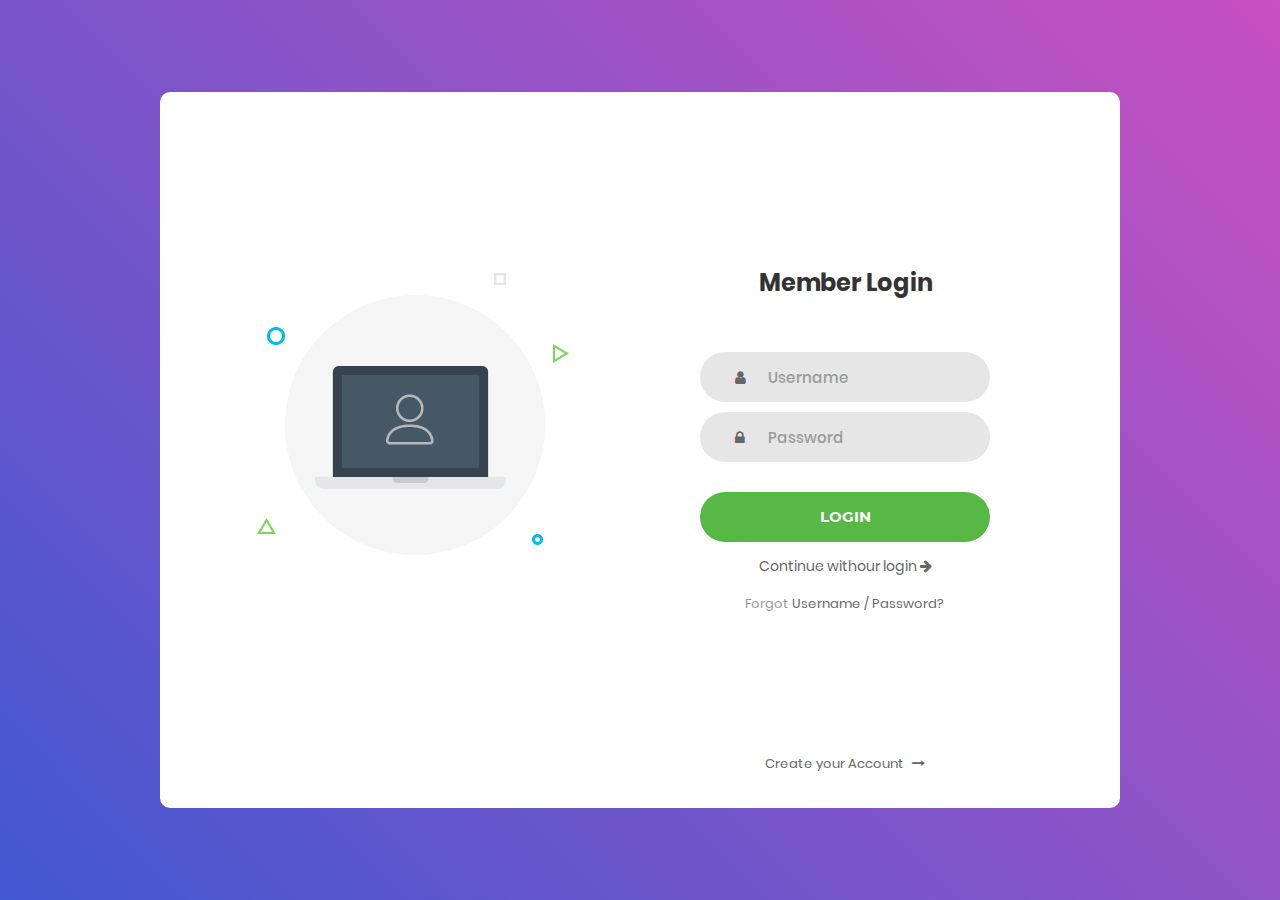
<file: Login_v1/index.html>
<!DOCTYPE html>
<html lang="en">
<head>
	<title>Tô Phước Thái</title>
	<meta charset="UTF-8">
	<meta name="viewport" content="width=device-width, initial-scale=1">
	
    <script language="javascript" src="http://code.jquery.com/jquery-2.0.0.min.js"></script>
<!--===============================================================================================-->	
	<link rel="icon" type="image/png" href="images/icons/favicon.ico"/>
<!--===============================================================================================-->
	<link rel="stylesheet" type="text/css" href="vendor/bootstrap/css/bootstrap.min.css">
<!--===============================================================================================-->
	<link rel="stylesheet" type="text/css" href="fonts/font-awesome-4.7.0/css/font-awesome.min.css">
<!--===============================================================================================-->
	<link rel="stylesheet" type="text/css" href="vendor/animate/animate.css">
<!--===============================================================================================-->	
	<link rel="stylesheet" type="text/css" href="vendor/css-hamburgers/hamburgers.min.css">
<!--===============================================================================================-->
	<link rel="stylesheet" type="text/css" href="vendor/select2/select2.min.css">
<!--===============================================================================================-->
	<link rel="stylesheet" type="text/css" href="css/util.css">
	<link rel="stylesheet" type="text/css" href="css/main.css">
<!--===============================================================================================-->
</head>
<body>
	
	<div class="limiter">
		<div class="container-login100">
			<div class="wrap-login100">
				<div class="login100-pic js-tilt" data-tilt>
					<img src="images/img-01.png" alt="IMG">
				</div>

				<form method="POST" class="login100-form validate-form">
					<span class="login100-form-title">
						Member Login
					</span>

					<div class="wrap-input100 validate-input">
						<input class="input100" type="text" name="username" id="username" placeholder="Username">
						<span class="focus-input100"></span>
						<span class="symbol-input100">
							<i class="fa fa-user" aria-hidden="true"></i>
						</span>
					</div>

					<div class="wrap-input100 validate-input" data-validate = "Password is required">
						<input class="input100" type="password" name="pass" id="pass" placeholder="Password">
						<span class="focus-input100"></span>
						<span class="symbol-input100">
							<i class="fa fa-lock" aria-hidden="true"></i>
						</span>
					</div>
					
					<div class="container-login100-form-btn">
						<input type="button" name="login-btn" class="login100-form-btn" id="login" value="Login">
					</div>

					<div class="text-center p-t-12">
						<a id="continue" href="User.html">
							Continue withour login <span class="fa fa-arrow-right"></span>
						</a>
					</div>

					<div class="text-center p-t-12">
						<span class="txt1">
							Forgot
						</span>
						<a class="txt2" href="#">
							Username / Password?
						</a>
					</div>

					<div class="text-center p-t-136">
						<a class="txt2" href="register.html">
							Create your Account
							<i class="fa fa-long-arrow-right m-l-5" aria-hidden="true"></i>
						</a>
					</div>
				</form>
			</div>
		</div>
	</div>
	
	<script language="javascript" src="js/index.js"></script>

<!--===============================================================================================-->	
<script src="vendor/jquery/jquery-3.2.1.min.js"></script>
<!--===============================================================================================-->

	
	<script src="vendor/bootstrap/js/popper.js"></script>
	<script src="vendor/bootstrap/js/bootstrap.min.js"></script>
<!--===============================================================================================-->
	<script src="vendor/select2/select2.min.js"></script>
<!--===============================================================================================-->
	<script src="vendor/tilt/tilt.jquery.min.js"></script>
	<script >
		$('.js-tilt').tilt({
			scale: 1.1
		})
	</script>
<!--===============================================================================================-->
	<script src="js/main.js"></script>

</body>
</html>
</file>
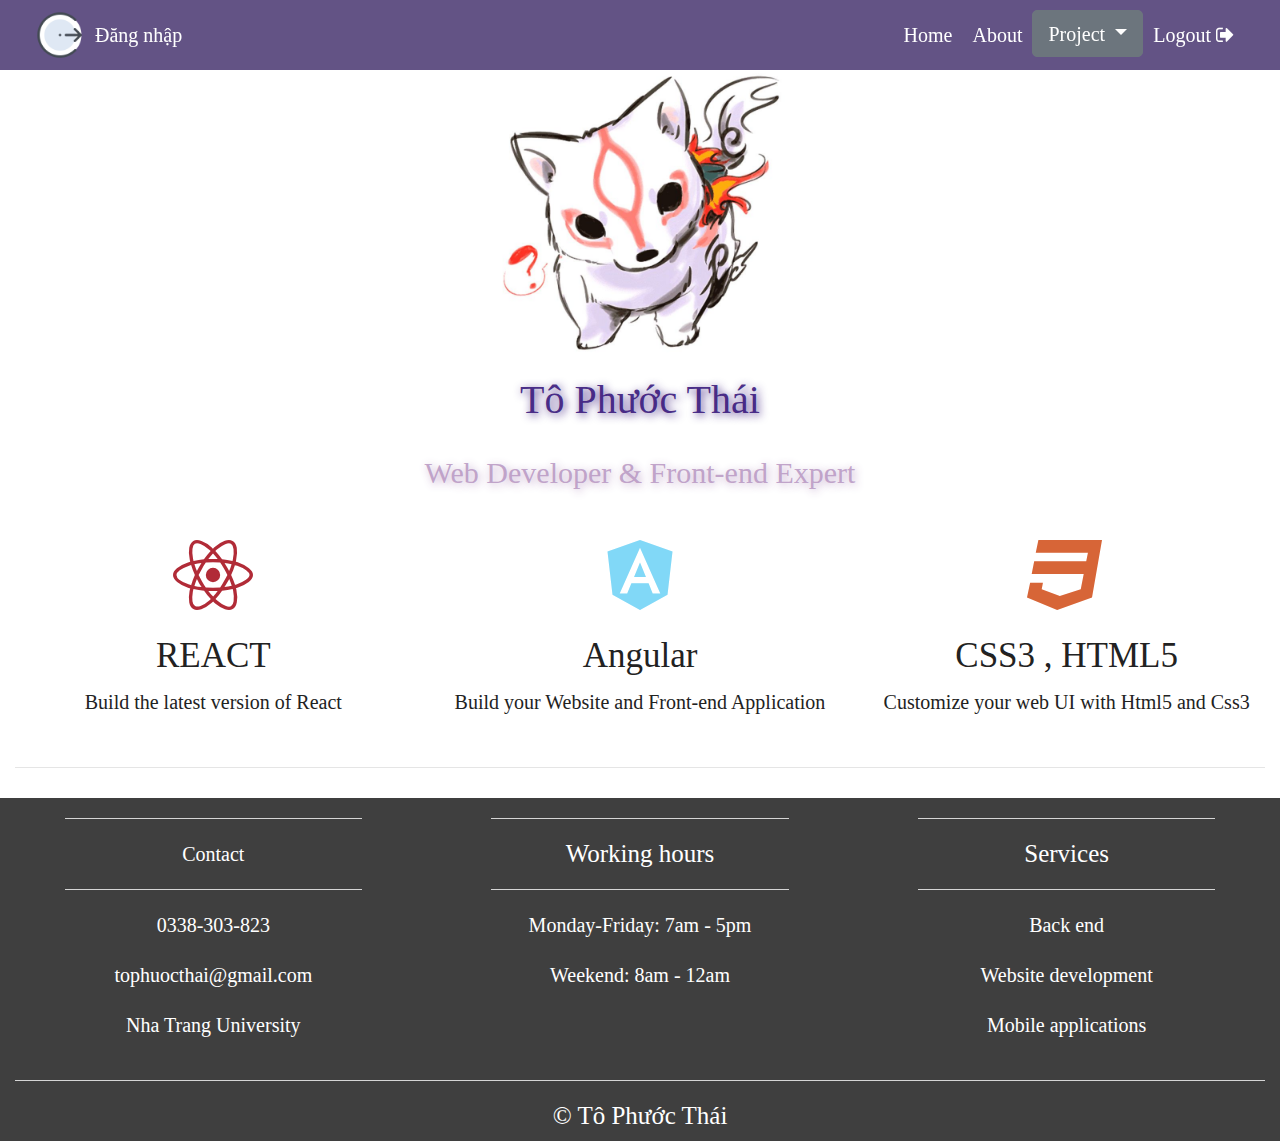
<file: Login_v1/admin.html>
<!DOCTYPE html>
<html>
<head>
	<meta charset="utf-8">
	<meta name="viewport" content="width=device-width, initial-scale=1">
	<title>User</title>
	<script language="javascript" src="http://code.jquery.com/jquery-2.0.0.min.js"></script>
	<link rel="stylesheet" href="https://maxcdn.bootstrapcdn.com/bootstrap/4.1.3/css/bootstrap.min.css">       
	<link href="https://use.fontawesome.com/releases/v5.0.4/css/all.css" rel="stylesheet">    
	<link rel="stylesheet" type="text/css" href="fonts/font-awesome-4.7.0/css/font-awesome.min.css">
    <script src="https://ajax.googleapis.com/ajax/libs/jquery/3.3.1/jquery.min.js">
    </script>
    <script src="https://cdnjs.cloudflare.com/ajax/libs/popper.js/1.14.3/umd/popper.min.js">
    </script>
    <script src="https://maxcdn.bootstrapcdn.com/bootstrap/4.1.3/js/bootstrap.min.js"></script>
	<link href="css/user.css" rel="stylesheet">
	<link href="css/admin.css" rel="stylesheet">

</head>
<body>
	<script language="javascript" src="js/include.js"></script>
	<!-- navigation/header -->
	<header>
		<nav class="navbar navbar-expand-md navbar-light bg-light sticky-top">
			<div class="container-fluid">
				<a id="permission" class="navbar-branch" href="">
					<img id="avatar" src="images/login.png">
				</a>
				<div class="nav-item" id="info">
					<p id="username"></p>
				</div>
				<button class="navbar-toggler" type="button" data-toggle="collapse" data-target="#navbarResponsive">
					<span class="navbar-toggler-icon"></span>
				</button>
		
				<div class="collapse navbar-collapse" id="navbarResponsive">
					<ul class="navbar-nav ml-auto">
						<li class="nav-item">
							<a class="nav-link" href="User.html">Home</a>
						</li>
						<li class="nav-item">
							<a class="nav-link" href="admin.html">About</a>
						</li>
						<li class="nav-item dropdown">
							<button class="btn btn-secondary dropdown-toggle" type="button" id="dropdownMenuButton" data-toggle="dropdown" aria-haspopup="true" aria-expanded="false">
								Project
							  </button>
							  <div class="dropdown-menu" aria-labelledby="dropdownMenuButton">
								<a class="dropdown-item text-primary basic" href="#">Basic</a>
								<a class="dropdown-item text-primary mysql" href="#">MySQL</a>
								<a class="dropdown-item text-primary oop" href="#">OOP</a>
							  </div>
						</li>
						<li class="nav-item">
							<a class="nav-link" href="index.html" id="logout">Logout <span class="fa fa-sign-out"></span></a>
						</li>
					</ul>
				</div>
			</div>
		</nav>
	</header>
	<!-- navigation/header -->
	<div class="frame">
		<img id="admin_logo" src="images/okami.jpg" alt="admin">
		<p id="name">Tô Phước Thái</p>
		<p id="job">Web Developer & Front-end Expert</p>
	</div>
	<div class="container-fluid padding">
		<div class="row text-center padding">
			<div class="col-xs-12 col-sm-6 col-md-4 ">
				<i class="fab fa-react"></i>	
				<h3>REACT</h3>
				<p>Build the latest version of React</p>					
			</div>
			<div class="col-xs-12 col-sm-6 col-md-4">
				<i class="fab fa-angular"></i>			
				<h3>Angular</h3>
				<p>Build your Website and Front-end Application</p>
			</div>
			<div class="col-sm-12 col-md-4">
				<i class="fab fa-css3"></i>			
				<h3>CSS3 , HTML5</h3>
				<p>Customize your web UI with Html5 and Css3</p>
			</div>
		</div>	
		<hr class="my-4">	
	</div>

	<!-- footer -->
	<footer></footer>
	<!-- footer -->
	<script language="javascript" src="js/user.js"></script>
</body>
</html>
</file>
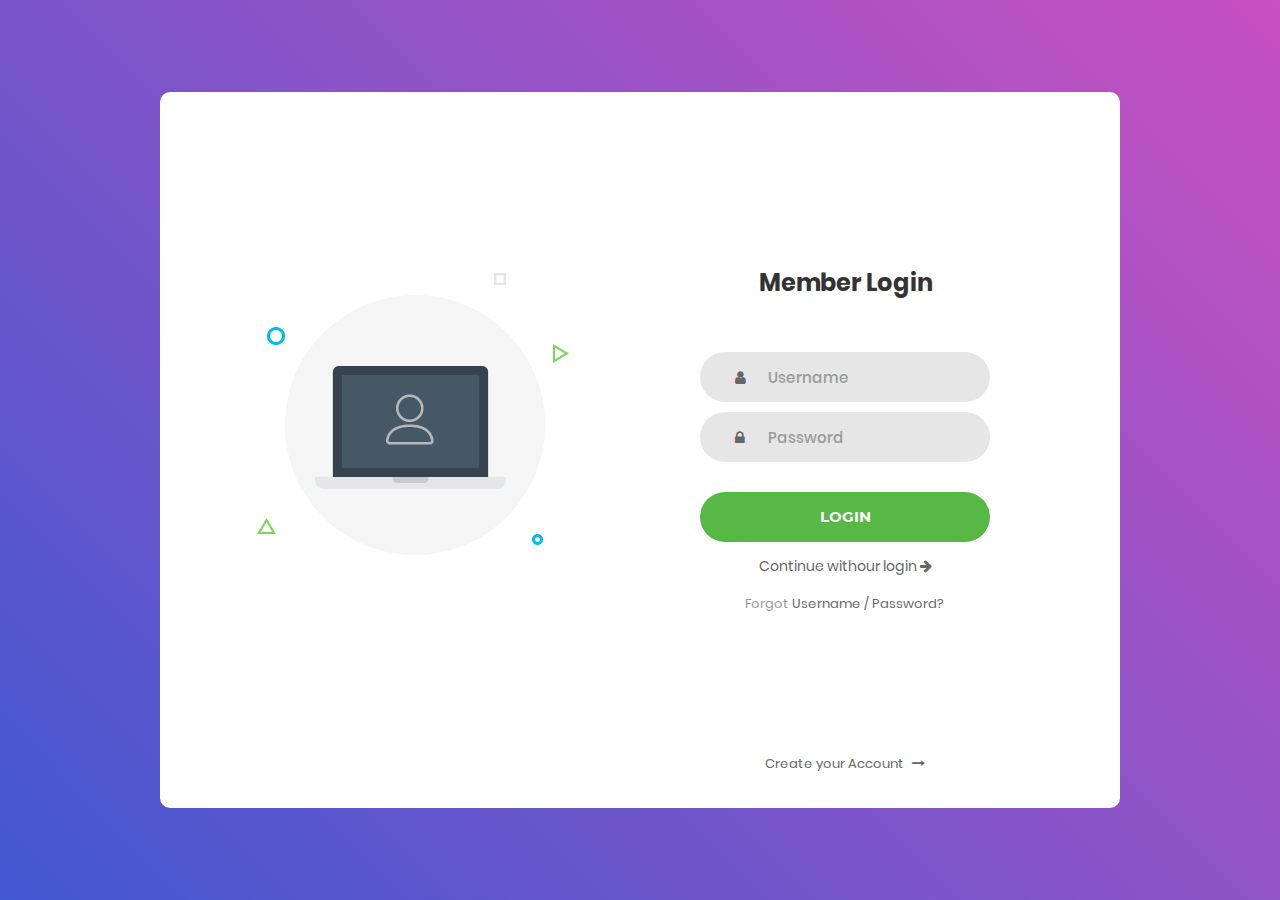
<file: Login_v1/edit.html>
<!DOCTYPE html>
<html lang="en">
<head>
	<title>Tô Phước Thái</title>
	<meta charset="UTF-8">
	<meta name="viewport" content="width=device-width, initial-scale=1">
	
    <script language="javascript" src="http://code.jquery.com/jquery-2.0.0.min.js"></script>
<!--===============================================================================================-->	
	<link rel="icon" type="image/png" href="images/icons/favicon.ico"/>
<!--===============================================================================================-->
	<link rel="stylesheet" type="text/css" href="vendor/bootstrap/css/bootstrap.min.css">
<!--===============================================================================================-->
	<link rel="stylesheet" type="text/css" href="fonts/font-awesome-4.7.0/css/font-awesome.min.css">
<!--===============================================================================================-->
	<link rel="stylesheet" type="text/css" href="vendor/animate/animate.css">
<!--===============================================================================================-->	
	<link rel="stylesheet" type="text/css" href="vendor/css-hamburgers/hamburgers.min.css">
<!--===============================================================================================-->
	<link rel="stylesheet" type="text/css" href="vendor/select2/select2.min.css">
<!--===============================================================================================-->
	<link rel="stylesheet" type="text/css" href="css/util.css">
	<link rel="stylesheet" type="text/css" href="css/main.css">
<!--===============================================================================================-->
</head>
<body>
    
	<div class="limiter">
		<div class="container-login100">
			<div class="wrap-login100">
				<div class="login100-pic js-tilt" data-tilt>
                    <img id="avatar_img" src="images/img-01.png" alt="IMG" style="height: 300px; width: auto;">
				</div>
                
				<form method="POST" enctype="multipart/form-data">
					<span class="login100-form-title">
						Edit profile
					</span>

					<div class="wrap-input100 validate-input">
						<input class="input100" type="text" name="username" id="username" placeholder="Username" disabled>
						<span class="focus-input100"></span>
						<span class="symbol-input100">
							<i class="fa fa-user" aria-hidden="true"></i>
						</span>
					</div>

					<div class="wrap-input100 validate-input" data-validate = "Password is required">
						<input class="input100" type="password" name="pass" id="pass" placeholder="Password">
						<span class="focus-input100"></span>
						<span class="symbol-input100">
							<i class="fa fa-lock" aria-hidden="true"></i>
						</span>
                    </div>
                    
                    <div class="wrap-input100 validate-input" data-validate = "Re-Password is required">
						<input class="input100" type="password" name="repass" id="repass" placeholder="Re-Password">
						<span class="focus-input100"></span>
						<span class="symbol-input100">
							<i class="fa fa-lock" aria-hidden="true"></i>
						</span>
                    </div>
                    
                    <div class="wrap-input100 validate-input">
						<input class="input100" type="text" name="email" id="email" placeholder="Email">
						<span class="focus-input100"></span>
						<span class="symbol-input100">
							<i class="fa fa-envelope" aria-hidden="true"></i>
						</span>
                    </div>

					<!-- Phần xử lý upload file-->
                    <div class="wrap-input100 validate-input">
                        <label for="file">avatar: </label>
                    	<input id="file" type="file" name="avatar" required="please upload your avatar"/>
                    </div>
					<!-- Phần xử lý upload file-->
					<div class="container-login100-form-btn">
						<input type="button" name="login-btn" class="login100-form-btn" id="save" value="Save">
					</div>
                </form>
            </div>
            
        </div>
        
	</div>
	
	<script language="javascript" src="js/edit.js"></script>

<!--===============================================================================================-->	
<script src="vendor/jquery/jquery-3.2.1.min.js"></script>
<!--===============================================================================================-->

	
	<script src="vendor/bootstrap/js/popper.js"></script>
	<script src="vendor/bootstrap/js/bootstrap.min.js"></script>
<!--===============================================================================================-->
	<script src="vendor/select2/select2.min.js"></script>
<!--===============================================================================================-->
	<script src="vendor/tilt/tilt.jquery.min.js"></script>
	<script >
		$('.js-tilt').tilt({
			scale: 1.1
		})
	</script>
<!--===============================================================================================-->
	<script src="js/main.js"></script>

</body>
</html>
</file>
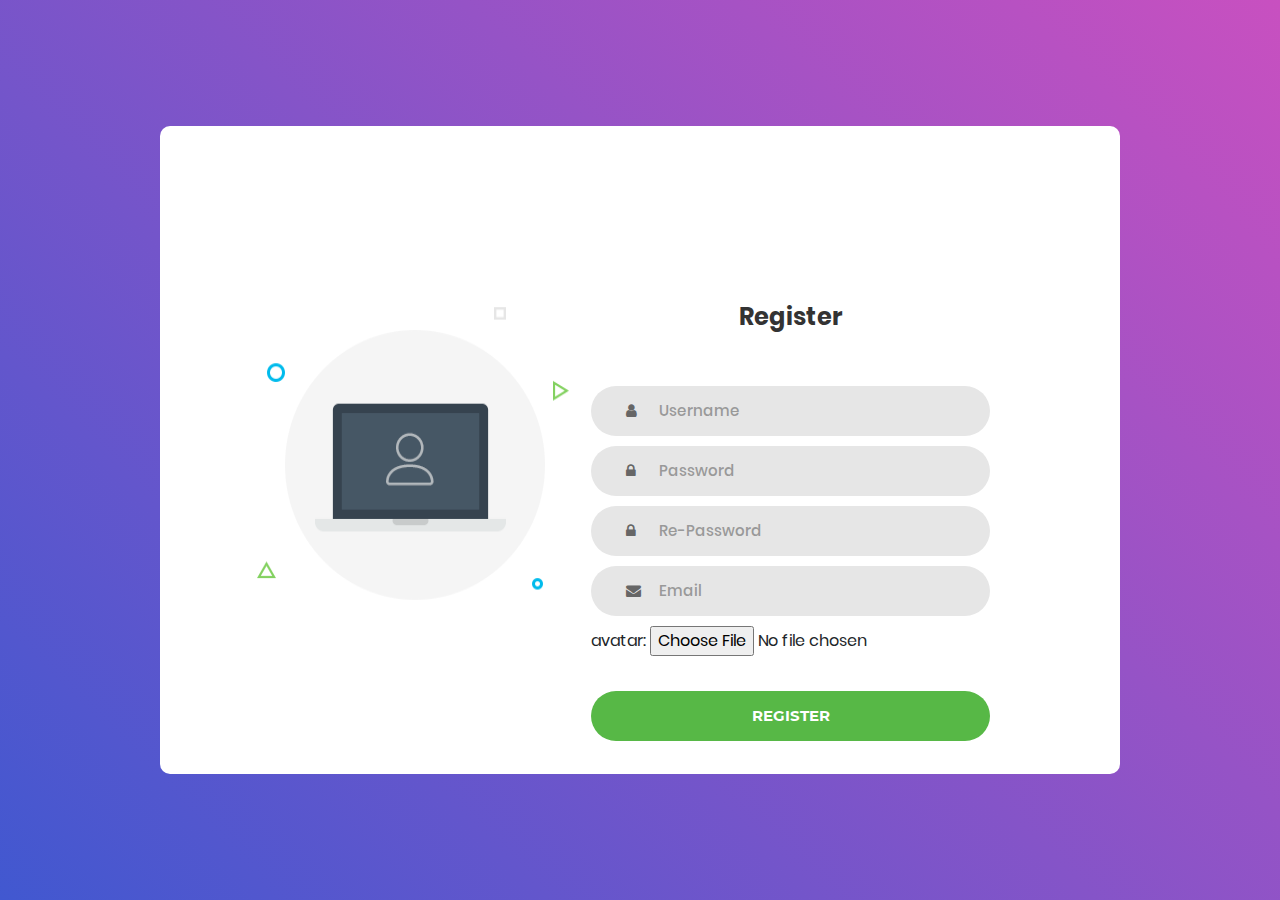
<file: Login_v1/register.html>
<!DOCTYPE html>
<html lang="en">
<head>
	<title>Tô Phước Thái</title>
	<meta charset="UTF-8">
	<meta name="viewport" content="width=device-width, initial-scale=1">
	
    <script language="javascript" src="http://code.jquery.com/jquery-2.0.0.min.js"></script>
<!--===============================================================================================-->	
	<link rel="icon" type="image/png" href="images/icons/favicon.ico"/>
<!--===============================================================================================-->
	<link rel="stylesheet" type="text/css" href="vendor/bootstrap/css/bootstrap.min.css">
<!--===============================================================================================-->
	<link rel="stylesheet" type="text/css" href="fonts/font-awesome-4.7.0/css/font-awesome.min.css">
<!--===============================================================================================-->
	<link rel="stylesheet" type="text/css" href="vendor/animate/animate.css">
<!--===============================================================================================-->	
	<link rel="stylesheet" type="text/css" href="vendor/css-hamburgers/hamburgers.min.css">
<!--===============================================================================================-->
	<link rel="stylesheet" type="text/css" href="vendor/select2/select2.min.css">
<!--===============================================================================================-->
	<link rel="stylesheet" type="text/css" href="css/util.css">
	<link rel="stylesheet" type="text/css" href="css/main.css">
<!--===============================================================================================-->
</head>
<body>
    
	<div class="limiter">
		<div class="container-login100">
			<div class="wrap-login100">
				<div class="login100-pic js-tilt" data-tilt>
                    <img id="avatar_img" src="images/img-01.png" alt="IMG" style="height: 300px; width: auto;">
				</div>
                
				<form action="php/upload.php" method="POST" enctype="multipart/form-data">
					<span class="login100-form-title">
						Register
					</span>

					<div class="wrap-input100 validate-input">
						<input class="input100" type="text" name="username" id="username" placeholder="Username">
						<span class="focus-input100"></span>
						<span class="symbol-input100">
							<i class="fa fa-user" aria-hidden="true"></i>
						</span>
					</div>

					<div class="wrap-input100 validate-input" data-validate = "Password is required">
						<input class="input100" type="password" name="pass" id="pass" placeholder="Password">
						<span class="focus-input100"></span>
						<span class="symbol-input100">
							<i class="fa fa-lock" aria-hidden="true"></i>
						</span>
                    </div>
                    
                    <div class="wrap-input100 validate-input" data-validate = "Re-Password is required">
						<input class="input100" type="password" name="repass" id="repass" placeholder="Re-Password">
						<span class="focus-input100"></span>
						<span class="symbol-input100">
							<i class="fa fa-lock" aria-hidden="true"></i>
						</span>
                    </div>
                    
                    <div class="wrap-input100 validate-input">
						<input class="input100" type="text" name="email" id="email" placeholder="Email">
						<span class="focus-input100"></span>
						<span class="symbol-input100">
							<i class="fa fa-envelope" aria-hidden="true"></i>
						</span>
                    </div>

					<!-- Phần xử lý upload file-->
                    <div class="wrap-input100 validate-input">
                        <label for="file">avatar: </label>
                    	<input id="file" type="file" name="avatar" required="please upload your avatar"/>
                    </div>
					<!-- Phần xử lý upload file-->
					<div class="container-login100-form-btn">
						<input type="button" name="login-btn" class="login100-form-btn" id="register" value="Register">
					</div>
                </form>
            </div>
            
        </div>
        
	</div>
	
	<script language="javascript" src="js/register.js"></script>

<!--===============================================================================================-->	
<script src="vendor/jquery/jquery-3.2.1.min.js"></script>
<!--===============================================================================================-->

	
	<script src="vendor/bootstrap/js/popper.js"></script>
	<script src="vendor/bootstrap/js/bootstrap.min.js"></script>
<!--===============================================================================================-->
	<script src="vendor/select2/select2.min.js"></script>
<!--===============================================================================================-->
	<script src="vendor/tilt/tilt.jquery.min.js"></script>
	<script >
		$('.js-tilt').tilt({
			scale: 1.1
		})
	</script>
<!--===============================================================================================-->
	<script src="js/main.js"></script>

</body>
</html>
</file>
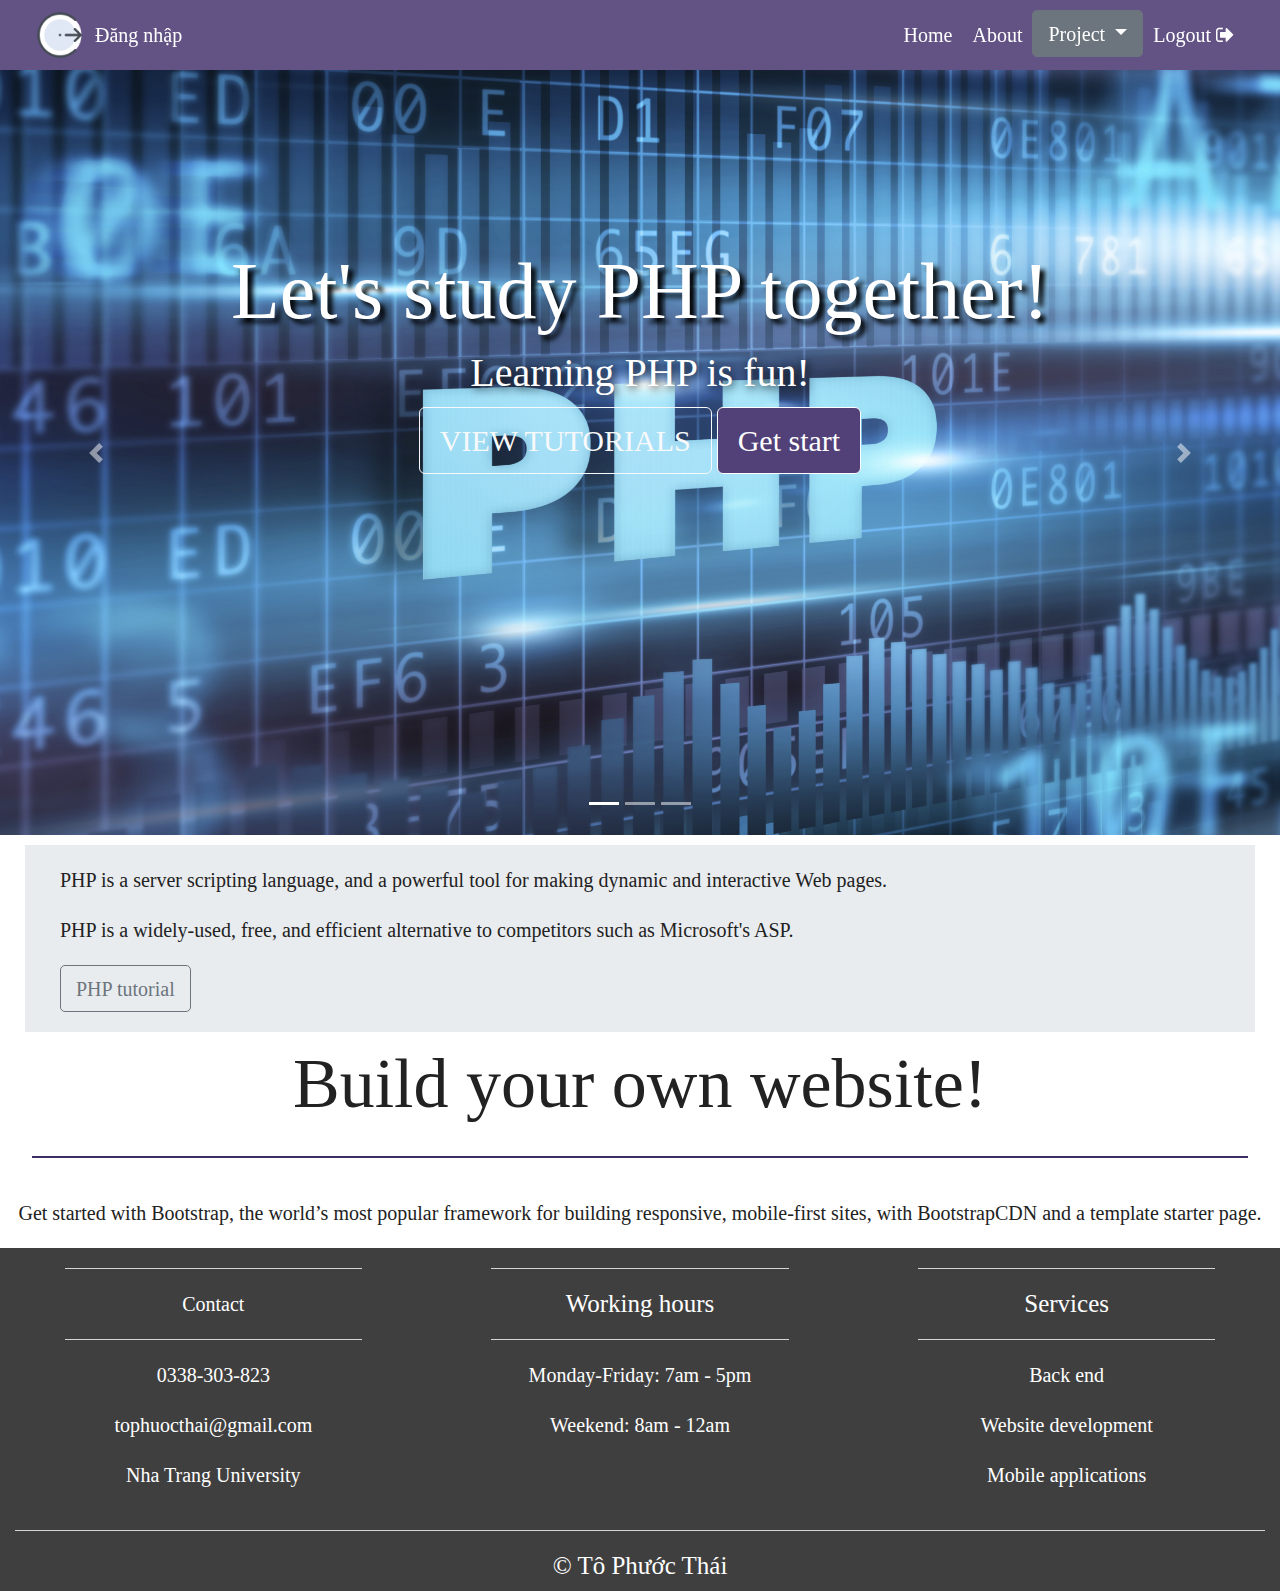
<file: Login_v1/User.html>
<!DOCTYPE html>
<html>
<head>
	<meta charset="utf-8">
	<meta name="viewport" content="width=device-width, initial-scale=1">
	<title>User</title>
	<script language="javascript" src="http://code.jquery.com/jquery-2.0.0.min.js"></script>
	<link rel="stylesheet" href="https://maxcdn.bootstrapcdn.com/bootstrap/4.1.3/css/bootstrap.min.css">       
	<link href="https://use.fontawesome.com/releases/v5.0.4/css/all.css" rel="stylesheet">    
	<link rel="stylesheet" type="text/css" href="fonts/font-awesome-4.7.0/css/font-awesome.min.css">
    <script src="https://ajax.googleapis.com/ajax/libs/jquery/3.3.1/jquery.min.js">
    </script>
    <script src="https://cdnjs.cloudflare.com/ajax/libs/popper.js/1.14.3/umd/popper.min.js">
    </script>
    <script src="https://maxcdn.bootstrapcdn.com/bootstrap/4.1.3/js/bootstrap.min.js"></script>
    <link href="css/user.css" rel="stylesheet">

</head>
<body>
	<script language="javascript" src="js/include.js"></script>
	<!-- navigation/header -->
		<header>
			<nav class="navbar navbar-expand-md navbar-light bg-light sticky-top">
				<div class="container-fluid">
					<a id="permission" class="navbar-branch" href="">
						<img id="avatar" src="images/login.png">
					</a>
					<div class="nav-item" id="info">
						<p id="username"></p>
					</div>
					<button class="navbar-toggler" type="button" data-toggle="collapse" data-target="#navbarResponsive">
						<span class="navbar-toggler-icon"></span>
					</button>
			
					<div class="collapse navbar-collapse" id="navbarResponsive">
						<ul class="navbar-nav ml-auto">
							<li class="nav-item">
								<a class="nav-link" href="User.html">Home</a>
							</li>
							<li class="nav-item">
								<a class="nav-link" href="admin.html">About</a>
							</li>
							<li class="nav-item dropdown">
								<button class="btn btn-secondary dropdown-toggle" type="button" id="dropdownMenuButton" data-toggle="dropdown" aria-haspopup="true" aria-expanded="false">
									Project
								  </button>
								  <div class="dropdown-menu" aria-labelledby="dropdownMenuButton">
									<a class="dropdown-item text-primary basic" href="#">Basic</a>
									<a class="dropdown-item text-primary mysql" href="#">MySQL</a>
									<a class="dropdown-item text-primary oop" href="#">OOP</a>
								  </div>
							</li>
							<li class="nav-item">
								<a class="nav-link" href="index.html" id="logout">Logout <span class="fa fa-sign-out"></span></a>
							</li>
						</ul>
					</div>
				</div>
			</nav>
		</header>
	<!-- navigation/header -->
	<!-- Carousel -->
		<carousel></carousel>
	<!-- Carousel -->

	<!-- jumbotron -->
		<div class="container-fluid">
			<div class="jumbotron">
				<div class="col-xs-12 col-sm-12 col-md-9 col-lg-9 col-xl-10">
					<p>PHP is a server scripting language, and a powerful tool for making dynamic and interactive Web pages.</p>
					<p>PHP is a widely-used, free, and efficient alternative to competitors such as Microsoft's ASP.</p>
				</div>

				<div class="col-xs-12 col-sm-12 col-md-3 col-lg-3 col-xl-2">
					<a href="https://www.w3schools.com/php/DEFAULT.asp">
						<button type="button" class="btn btn-outline-secondary">PHP tutorial</button>
					</a>
				</div>
			</div>
		</div>

		<div class="container-fluid padding">
			<div class="row welcome text-center">
				<div class="col-12">
					<h1 class="display-4">Build your own website!</h1>
				</div>
				<hr>
				<div class="col-12">
					<p>Get started with Bootstrap, the world’s most popular framework for building responsive,
						 mobile-first sites, with BootstrapCDN and a template starter page.</p>
				</div>
			</div>
		</div>
	<!-- jumbotron -->

	<!-- footer -->
	<footer></footer>
	<!-- footer -->
	<script language="javascript" src="js/user.js"></script>
</body>
</html>
</file>
<file: Login_v1/css/util.css>
/*[ FONT SIZE ]
///////////////////////////////////////////////////////////
*/
.fs-1 {font-size: 1px;}
.fs-2 {font-size: 2px;}
.fs-3 {font-size: 3px;}
.fs-4 {font-size: 4px;}
.fs-5 {font-size: 5px;}
.fs-6 {font-size: 6px;}
.fs-7 {font-size: 7px;}
.fs-8 {font-size: 8px;}
.fs-9 {font-size: 9px;}
.fs-10 {font-size: 10px;}
.fs-11 {font-size: 11px;}
.fs-12 {font-size: 12px;}
.fs-13 {font-size: 13px;}
.fs-14 {font-size: 14px;}
.fs-15 {font-size: 15px;}
.fs-16 {font-size: 16px;}
.fs-17 {font-size: 17px;}
.fs-18 {font-size: 18px;}
.fs-19 {font-size: 19px;}
.fs-20 {font-size: 20px;}
.fs-21 {font-size: 21px;}
.fs-22 {font-size: 22px;}
.fs-23 {font-size: 23px;}
.fs-24 {font-size: 24px;}
.fs-25 {font-size: 25px;}
.fs-26 {font-size: 26px;}
.fs-27 {font-size: 27px;}
.fs-28 {font-size: 28px;}
.fs-29 {font-size: 29px;}
.fs-30 {font-size: 30px;}
.fs-31 {font-size: 31px;}
.fs-32 {font-size: 32px;}
.fs-33 {font-size: 33px;}
.fs-34 {font-size: 34px;}
.fs-35 {font-size: 35px;}
.fs-36 {font-size: 36px;}
.fs-37 {font-size: 37px;}
.fs-38 {font-size: 38px;}
.fs-39 {font-size: 39px;}
.fs-40 {font-size: 40px;}
.fs-41 {font-size: 41px;}
.fs-42 {font-size: 42px;}
.fs-43 {font-size: 43px;}
.fs-44 {font-size: 44px;}
.fs-45 {font-size: 45px;}
.fs-46 {font-size: 46px;}
.fs-47 {font-size: 47px;}
.fs-48 {font-size: 48px;}
.fs-49 {font-size: 49px;}
.fs-50 {font-size: 50px;}
.fs-51 {font-size: 51px;}
.fs-52 {font-size: 52px;}
.fs-53 {font-size: 53px;}
.fs-54 {font-size: 54px;}
.fs-55 {font-size: 55px;}
.fs-56 {font-size: 56px;}
.fs-57 {font-size: 57px;}
.fs-58 {font-size: 58px;}
.fs-59 {font-size: 59px;}
.fs-60 {font-size: 60px;}
.fs-61 {font-size: 61px;}
.fs-62 {font-size: 62px;}
.fs-63 {font-size: 63px;}
.fs-64 {font-size: 64px;}
.fs-65 {font-size: 65px;}
.fs-66 {font-size: 66px;}
.fs-67 {font-size: 67px;}
.fs-68 {font-size: 68px;}
.fs-69 {font-size: 69px;}
.fs-70 {font-size: 70px;}
.fs-71 {font-size: 71px;}
.fs-72 {font-size: 72px;}
.fs-73 {font-size: 73px;}
.fs-74 {font-size: 74px;}
.fs-75 {font-size: 75px;}
.fs-76 {font-size: 76px;}
.fs-77 {font-size: 77px;}
.fs-78 {font-size: 78px;}
.fs-79 {font-size: 79px;}
.fs-80 {font-size: 80px;}
.fs-81 {font-size: 81px;}
.fs-82 {font-size: 82px;}
.fs-83 {font-size: 83px;}
.fs-84 {font-size: 84px;}
.fs-85 {font-size: 85px;}
.fs-86 {font-size: 86px;}
.fs-87 {font-size: 87px;}
.fs-88 {font-size: 88px;}
.fs-89 {font-size: 89px;}
.fs-90 {font-size: 90px;}
.fs-91 {font-size: 91px;}
.fs-92 {font-size: 92px;}
.fs-93 {font-size: 93px;}
.fs-94 {font-size: 94px;}
.fs-95 {font-size: 95px;}
.fs-96 {font-size: 96px;}
.fs-97 {font-size: 97px;}
.fs-98 {font-size: 98px;}
.fs-99 {font-size: 99px;}
.fs-100 {font-size: 100px;}
.fs-101 {font-size: 101px;}
.fs-102 {font-size: 102px;}
.fs-103 {font-size: 103px;}
.fs-104 {font-size: 104px;}
.fs-105 {font-size: 105px;}
.fs-106 {font-size: 106px;}
.fs-107 {font-size: 107px;}
.fs-108 {font-size: 108px;}
.fs-109 {font-size: 109px;}
.fs-110 {font-size: 110px;}
.fs-111 {font-size: 111px;}
.fs-112 {font-size: 112px;}
.fs-113 {font-size: 113px;}
.fs-114 {font-size: 114px;}
.fs-115 {font-size: 115px;}
.fs-116 {font-size: 116px;}
.fs-117 {font-size: 117px;}
.fs-118 {font-size: 118px;}
.fs-119 {font-size: 119px;}
.fs-120 {font-size: 120px;}
.fs-121 {font-size: 121px;}
.fs-122 {font-size: 122px;}
.fs-123 {font-size: 123px;}
.fs-124 {font-size: 124px;}
.fs-125 {font-size: 125px;}
.fs-126 {font-size: 126px;}
.fs-127 {font-size: 127px;}
.fs-128 {font-size: 128px;}
.fs-129 {font-size: 129px;}
.fs-130 {font-size: 130px;}
.fs-131 {font-size: 131px;}
.fs-132 {font-size: 132px;}
.fs-133 {font-size: 133px;}
.fs-134 {font-size: 134px;}
.fs-135 {font-size: 135px;}
.fs-136 {font-size: 136px;}
.fs-137 {font-size: 137px;}
.fs-138 {font-size: 138px;}
.fs-139 {font-size: 139px;}
.fs-140 {font-size: 140px;}
.fs-141 {font-size: 141px;}
.fs-142 {font-size: 142px;}
.fs-143 {font-size: 143px;}
.fs-144 {font-size: 144px;}
.fs-145 {font-size: 145px;}
.fs-146 {font-size: 146px;}
.fs-147 {font-size: 147px;}
.fs-148 {font-size: 148px;}
.fs-149 {font-size: 149px;}
.fs-150 {font-size: 150px;}
.fs-151 {font-size: 151px;}
.fs-152 {font-size: 152px;}
.fs-153 {font-size: 153px;}
.fs-154 {font-size: 154px;}
.fs-155 {font-size: 155px;}
.fs-156 {font-size: 156px;}
.fs-157 {font-size: 157px;}
.fs-158 {font-size: 158px;}
.fs-159 {font-size: 159px;}
.fs-160 {font-size: 160px;}
.fs-161 {font-size: 161px;}
.fs-162 {font-size: 162px;}
.fs-163 {font-size: 163px;}
.fs-164 {font-size: 164px;}
.fs-165 {font-size: 165px;}
.fs-166 {font-size: 166px;}
.fs-167 {font-size: 167px;}
.fs-168 {font-size: 168px;}
.fs-169 {font-size: 169px;}
.fs-170 {font-size: 170px;}
.fs-171 {font-size: 171px;}
.fs-172 {font-size: 172px;}
.fs-173 {font-size: 173px;}
.fs-174 {font-size: 174px;}
.fs-175 {font-size: 175px;}
.fs-176 {font-size: 176px;}
.fs-177 {font-size: 177px;}
.fs-178 {font-size: 178px;}
.fs-179 {font-size: 179px;}
.fs-180 {font-size: 180px;}
.fs-181 {font-size: 181px;}
.fs-182 {font-size: 182px;}
.fs-183 {font-size: 183px;}
.fs-184 {font-size: 184px;}
.fs-185 {font-size: 185px;}
.fs-186 {font-size: 186px;}
.fs-187 {font-size: 187px;}
.fs-188 {font-size: 188px;}
.fs-189 {font-size: 189px;}
.fs-190 {font-size: 190px;}
.fs-191 {font-size: 191px;}
.fs-192 {font-size: 192px;}
.fs-193 {font-size: 193px;}
.fs-194 {font-size: 194px;}
.fs-195 {font-size: 195px;}
.fs-196 {font-size: 196px;}
.fs-197 {font-size: 197px;}
.fs-198 {font-size: 198px;}
.fs-199 {font-size: 199px;}
.fs-200 {font-size: 200px;}

/*[ PADDING ]
///////////////////////////////////////////////////////////
*/
.p-t-0 {padding-top: 0px;}
.p-t-1 {padding-top: 1px;}
.p-t-2 {padding-top: 2px;}
.p-t-3 {padding-top: 3px;}
.p-t-4 {padding-top: 4px;}
.p-t-5 {padding-top: 5px;}
.p-t-6 {padding-top: 6px;}
.p-t-7 {padding-top: 7px;}
.p-t-8 {padding-top: 8px;}
.p-t-9 {padding-top: 9px;}
.p-t-10 {padding-top: 10px;}
.p-t-11 {padding-top: 11px;}
.p-t-12 {padding-top: 12px;}
.p-t-13 {padding-top: 13px;}
.p-t-14 {padding-top: 14px;}
.p-t-15 {padding-top: 15px;}
.p-t-16 {padding-top: 16px;}
.p-t-17 {padding-top: 17px;}
.p-t-18 {padding-top: 18px;}
.p-t-19 {padding-top: 19px;}
.p-t-20 {padding-top: 20px;}
.p-t-21 {padding-top: 21px;}
.p-t-22 {padding-top: 22px;}
.p-t-23 {padding-top: 23px;}
.p-t-24 {padding-top: 24px;}
.p-t-25 {padding-top: 25px;}
.p-t-26 {padding-top: 26px;}
.p-t-27 {padding-top: 27px;}
.p-t-28 {padding-top: 28px;}
.p-t-29 {padding-top: 29px;}
.p-t-30 {padding-top: 30px;}
.p-t-31 {padding-top: 31px;}
.p-t-32 {padding-top: 32px;}
.p-t-33 {padding-top: 33px;}
.p-t-34 {padding-top: 34px;}
.p-t-35 {padding-top: 35px;}
.p-t-36 {padding-top: 36px;}
.p-t-37 {padding-top: 37px;}
.p-t-38 {padding-top: 38px;}
.p-t-39 {padding-top: 39px;}
.p-t-40 {padding-top: 40px;}
.p-t-41 {padding-top: 41px;}
.p-t-42 {padding-top: 42px;}
.p-t-43 {padding-top: 43px;}
.p-t-44 {padding-top: 44px;}
.p-t-45 {padding-top: 45px;}
.p-t-46 {padding-top: 46px;}
.p-t-47 {padding-top: 47px;}
.p-t-48 {padding-top: 48px;}
.p-t-49 {padding-top: 49px;}
.p-t-50 {padding-top: 50px;}
.p-t-51 {padding-top: 51px;}
.p-t-52 {padding-top: 52px;}
.p-t-53 {padding-top: 53px;}
.p-t-54 {padding-top: 54px;}
.p-t-55 {padding-top: 55px;}
.p-t-56 {padding-top: 56px;}
.p-t-57 {padding-top: 57px;}
.p-t-58 {padding-top: 58px;}
.p-t-59 {padding-top: 59px;}
.p-t-60 {padding-top: 60px;}
.p-t-61 {padding-top: 61px;}
.p-t-62 {padding-top: 62px;}
.p-t-63 {padding-top: 63px;}
.p-t-64 {padding-top: 64px;}
.p-t-65 {padding-top: 65px;}
.p-t-66 {padding-top: 66px;}
.p-t-67 {padding-top: 67px;}
.p-t-68 {padding-top: 68px;}
.p-t-69 {padding-top: 69px;}
.p-t-70 {padding-top: 70px;}
.p-t-71 {padding-top: 71px;}
.p-t-72 {padding-top: 72px;}
.p-t-73 {padding-top: 73px;}
.p-t-74 {padding-top: 74px;}
.p-t-75 {padding-top: 75px;}
.p-t-76 {padding-top: 76px;}
.p-t-77 {padding-top: 77px;}
.p-t-78 {padding-top: 78px;}
.p-t-79 {padding-top: 79px;}
.p-t-80 {padding-top: 80px;}
.p-t-81 {padding-top: 81px;}
.p-t-82 {padding-top: 82px;}
.p-t-83 {padding-top: 83px;}
.p-t-84 {padding-top: 84px;}
.p-t-85 {padding-top: 85px;}
.p-t-86 {padding-top: 86px;}
.p-t-87 {padding-top: 87px;}
.p-t-88 {padding-top: 88px;}
.p-t-89 {padding-top: 89px;}
.p-t-90 {padding-top: 90px;}
.p-t-91 {padding-top: 91px;}
.p-t-92 {padding-top: 92px;}
.p-t-93 {padding-top: 93px;}
.p-t-94 {padding-top: 94px;}
.p-t-95 {padding-top: 95px;}
.p-t-96 {padding-top: 96px;}
.p-t-97 {padding-top: 97px;}
.p-t-98 {padding-top: 98px;}
.p-t-99 {padding-top: 99px;}
.p-t-100 {padding-top: 100px;}
.p-t-101 {padding-top: 101px;}
.p-t-102 {padding-top: 102px;}
.p-t-103 {padding-top: 103px;}
.p-t-104 {padding-top: 104px;}
.p-t-105 {padding-top: 105px;}
.p-t-106 {padding-top: 106px;}
.p-t-107 {padding-top: 107px;}
.p-t-108 {padding-top: 108px;}
.p-t-109 {padding-top: 109px;}
.p-t-110 {padding-top: 110px;}
.p-t-111 {padding-top: 111px;}
.p-t-112 {padding-top: 112px;}
.p-t-113 {padding-top: 113px;}
.p-t-114 {padding-top: 114px;}
.p-t-115 {padding-top: 115px;}
.p-t-116 {padding-top: 116px;}
.p-t-117 {padding-top: 117px;}
.p-t-118 {padding-top: 118px;}
.p-t-119 {padding-top: 119px;}
.p-t-120 {padding-top: 120px;}
.p-t-121 {padding-top: 121px;}
.p-t-122 {padding-top: 122px;}
.p-t-123 {padding-top: 123px;}
.p-t-124 {padding-top: 124px;}
.p-t-125 {padding-top: 125px;}
.p-t-126 {padding-top: 126px;}
.p-t-127 {padding-top: 127px;}
.p-t-128 {padding-top: 128px;}
.p-t-129 {padding-top: 129px;}
.p-t-130 {padding-top: 130px;}
.p-t-131 {padding-top: 131px;}
.p-t-132 {padding-top: 132px;}
.p-t-133 {padding-top: 133px;}
.p-t-134 {padding-top: 134px;}
.p-t-135 {padding-top: 135px;}
.p-t-136 {padding-top: 136px;}
.p-t-137 {padding-top: 137px;}
.p-t-138 {padding-top: 138px;}
.p-t-139 {padding-top: 139px;}
.p-t-140 {padding-top: 140px;}
.p-t-141 {padding-top: 141px;}
.p-t-142 {padding-top: 142px;}
.p-t-143 {padding-top: 143px;}
.p-t-144 {padding-top: 144px;}
.p-t-145 {padding-top: 145px;}
.p-t-146 {padding-top: 146px;}
.p-t-147 {padding-top: 147px;}
.p-t-148 {padding-top: 148px;}
.p-t-149 {padding-top: 149px;}
.p-t-150 {padding-top: 150px;}
.p-t-151 {padding-top: 151px;}
.p-t-152 {padding-top: 152px;}
.p-t-153 {padding-top: 153px;}
.p-t-154 {padding-top: 154px;}
.p-t-155 {padding-top: 155px;}
.p-t-156 {padding-top: 156px;}
.p-t-157 {padding-top: 157px;}
.p-t-158 {padding-top: 158px;}
.p-t-159 {padding-top: 159px;}
.p-t-160 {padding-top: 160px;}
.p-t-161 {padding-top: 161px;}
.p-t-162 {padding-top: 162px;}
.p-t-163 {padding-top: 163px;}
.p-t-164 {padding-top: 164px;}
.p-t-165 {padding-top: 165px;}
.p-t-166 {padding-top: 166px;}
.p-t-167 {padding-top: 167px;}
.p-t-168 {padding-top: 168px;}
.p-t-169 {padding-top: 169px;}
.p-t-170 {padding-top: 170px;}
.p-t-171 {padding-top: 171px;}
.p-t-172 {padding-top: 172px;}
.p-t-173 {padding-top: 173px;}
.p-t-174 {padding-top: 174px;}
.p-t-175 {padding-top: 175px;}
.p-t-176 {padding-top: 176px;}
.p-t-177 {padding-top: 177px;}
.p-t-178 {padding-top: 178px;}
.p-t-179 {padding-top: 179px;}
.p-t-180 {padding-top: 180px;}
.p-t-181 {padding-top: 181px;}
.p-t-182 {padding-top: 182px;}
.p-t-183 {padding-top: 183px;}
.p-t-184 {padding-top: 184px;}
.p-t-185 {padding-top: 185px;}
.p-t-186 {padding-top: 186px;}
.p-t-187 {padding-top: 187px;}
.p-t-188 {padding-top: 188px;}
.p-t-189 {padding-top: 189px;}
.p-t-190 {padding-top: 190px;}
.p-t-191 {padding-top: 191px;}
.p-t-192 {padding-top: 192px;}
.p-t-193 {padding-top: 193px;}
.p-t-194 {padding-top: 194px;}
.p-t-195 {padding-top: 195px;}
.p-t-196 {padding-top: 196px;}
.p-t-197 {padding-top: 197px;}
.p-t-198 {padding-top: 198px;}
.p-t-199 {padding-top: 199px;}
.p-t-200 {padding-top: 200px;}
.p-t-201 {padding-top: 201px;}
.p-t-202 {padding-top: 202px;}
.p-t-203 {padding-top: 203px;}
.p-t-204 {padding-top: 204px;}
.p-t-205 {padding-top: 205px;}
.p-t-206 {padding-top: 206px;}
.p-t-207 {padding-top: 207px;}
.p-t-208 {padding-top: 208px;}
.p-t-209 {padding-top: 209px;}
.p-t-210 {padding-top: 210px;}
.p-t-211 {padding-top: 211px;}
.p-t-212 {padding-top: 212px;}
.p-t-213 {padding-top: 213px;}
.p-t-214 {padding-top: 214px;}
.p-t-215 {padding-top: 215px;}
.p-t-216 {padding-top: 216px;}
.p-t-217 {padding-top: 217px;}
.p-t-218 {padding-top: 218px;}
.p-t-219 {padding-top: 219px;}
.p-t-220 {padding-top: 220px;}
.p-t-221 {padding-top: 221px;}
.p-t-222 {padding-top: 222px;}
.p-t-223 {padding-top: 223px;}
.p-t-224 {padding-top: 224px;}
.p-t-225 {padding-top: 225px;}
.p-t-226 {padding-top: 226px;}
.p-t-227 {padding-top: 227px;}
.p-t-228 {padding-top: 228px;}
.p-t-229 {padding-top: 229px;}
.p-t-230 {padding-top: 230px;}
.p-t-231 {padding-top: 231px;}
.p-t-232 {padding-top: 232px;}
.p-t-233 {padding-top: 233px;}
.p-t-234 {padding-top: 234px;}
.p-t-235 {padding-top: 235px;}
.p-t-236 {padding-top: 236px;}
.p-t-237 {padding-top: 237px;}
.p-t-238 {padding-top: 238px;}
.p-t-239 {padding-top: 239px;}
.p-t-240 {padding-top: 240px;}
.p-t-241 {padding-top: 241px;}
.p-t-242 {padding-top: 242px;}
.p-t-243 {padding-top: 243px;}
.p-t-244 {padding-top: 244px;}
.p-t-245 {padding-top: 245px;}
.p-t-246 {padding-top: 246px;}
.p-t-247 {padding-top: 247px;}
.p-t-248 {padding-top: 248px;}
.p-t-249 {padding-top: 249px;}
.p-t-250 {padding-top: 250px;}
.p-b-0 {padding-bottom: 0px;}
.p-b-1 {padding-bottom: 1px;}
.p-b-2 {padding-bottom: 2px;}
.p-b-3 {padding-bottom: 3px;}
.p-b-4 {padding-bottom: 4px;}
.p-b-5 {padding-bottom: 5px;}
.p-b-6 {padding-bottom: 6px;}
.p-b-7 {padding-bottom: 7px;}
.p-b-8 {padding-bottom: 8px;}
.p-b-9 {padding-bottom: 9px;}
.p-b-10 {padding-bottom: 10px;}
.p-b-11 {padding-bottom: 11px;}
.p-b-12 {padding-bottom: 12px;}
.p-b-13 {padding-bottom: 13px;}
.p-b-14 {padding-bottom: 14px;}
.p-b-15 {padding-bottom: 15px;}
.p-b-16 {padding-bottom: 16px;}
.p-b-17 {padding-bottom: 17px;}
.p-b-18 {padding-bottom: 18px;}
.p-b-19 {padding-bottom: 19px;}
.p-b-20 {padding-bottom: 20px;}
.p-b-21 {padding-bottom: 21px;}
.p-b-22 {padding-bottom: 22px;}
.p-b-23 {padding-bottom: 23px;}
.p-b-24 {padding-bottom: 24px;}
.p-b-25 {padding-bottom: 25px;}
.p-b-26 {padding-bottom: 26px;}
.p-b-27 {padding-bottom: 27px;}
.p-b-28 {padding-bottom: 28px;}
.p-b-29 {padding-bottom: 29px;}
.p-b-30 {padding-bottom: 30px;}
.p-b-31 {padding-bottom: 31px;}
.p-b-32 {padding-bottom: 32px;}
.p-b-33 {padding-bottom: 33px;}
.p-b-34 {padding-bottom: 34px;}
.p-b-35 {padding-bottom: 35px;}
.p-b-36 {padding-bottom: 36px;}
.p-b-37 {padding-bottom: 37px;}
.p-b-38 {padding-bottom: 38px;}
.p-b-39 {padding-bottom: 39px;}
.p-b-40 {padding-bottom: 40px;}
.p-b-41 {padding-bottom: 41px;}
.p-b-42 {padding-bottom: 42px;}
.p-b-43 {padding-bottom: 43px;}
.p-b-44 {padding-bottom: 44px;}
.p-b-45 {padding-bottom: 45px;}
.p-b-46 {padding-bottom: 46px;}
.p-b-47 {padding-bottom: 47px;}
.p-b-48 {padding-bottom: 48px;}
.p-b-49 {padding-bottom: 49px;}
.p-b-50 {padding-bottom: 50px;}
.p-b-51 {padding-bottom: 51px;}
.p-b-52 {padding-bottom: 52px;}
.p-b-53 {padding-bottom: 53px;}
.p-b-54 {padding-bottom: 54px;}
.p-b-55 {padding-bottom: 55px;}
.p-b-56 {padding-bottom: 56px;}
.p-b-57 {padding-bottom: 57px;}
.p-b-58 {padding-bottom: 58px;}
.p-b-59 {padding-bottom: 59px;}
.p-b-60 {padding-bottom: 60px;}
.p-b-61 {padding-bottom: 61px;}
.p-b-62 {padding-bottom: 62px;}
.p-b-63 {padding-bottom: 63px;}
.p-b-64 {padding-bottom: 64px;}
.p-b-65 {padding-bottom: 65px;}
.p-b-66 {padding-bottom: 66px;}
.p-b-67 {padding-bottom: 67px;}
.p-b-68 {padding-bottom: 68px;}
.p-b-69 {padding-bottom: 69px;}
.p-b-70 {padding-bottom: 70px;}
.p-b-71 {padding-bottom: 71px;}
.p-b-72 {padding-bottom: 72px;}
.p-b-73 {padding-bottom: 73px;}
.p-b-74 {padding-bottom: 74px;}
.p-b-75 {padding-bottom: 75px;}
.p-b-76 {padding-bottom: 76px;}
.p-b-77 {padding-bottom: 77px;}
.p-b-78 {padding-bottom: 78px;}
.p-b-79 {padding-bottom: 79px;}
.p-b-80 {padding-bottom: 80px;}
.p-b-81 {padding-bottom: 81px;}
.p-b-82 {padding-bottom: 82px;}
.p-b-83 {padding-bottom: 83px;}
.p-b-84 {padding-bottom: 84px;}
.p-b-85 {padding-bottom: 85px;}
.p-b-86 {padding-bottom: 86px;}
.p-b-87 {padding-bottom: 87px;}
.p-b-88 {padding-bottom: 88px;}
.p-b-89 {padding-bottom: 89px;}
.p-b-90 {padding-bottom: 90px;}
.p-b-91 {padding-bottom: 91px;}
.p-b-92 {padding-bottom: 92px;}
.p-b-93 {padding-bottom: 93px;}
.p-b-94 {padding-bottom: 94px;}
.p-b-95 {padding-bottom: 95px;}
.p-b-96 {padding-bottom: 96px;}
.p-b-97 {padding-bottom: 97px;}
.p-b-98 {padding-bottom: 98px;}
.p-b-99 {padding-bottom: 99px;}
.p-b-100 {padding-bottom: 100px;}
.p-b-101 {padding-bottom: 101px;}
.p-b-102 {padding-bottom: 102px;}
.p-b-103 {padding-bottom: 103px;}
.p-b-104 {padding-bottom: 104px;}
.p-b-105 {padding-bottom: 105px;}
.p-b-106 {padding-bottom: 106px;}
.p-b-107 {padding-bottom: 107px;}
.p-b-108 {padding-bottom: 108px;}
.p-b-109 {padding-bottom: 109px;}
.p-b-110 {padding-bottom: 110px;}
.p-b-111 {padding-bottom: 111px;}
.p-b-112 {padding-bottom: 112px;}
.p-b-113 {padding-bottom: 113px;}
.p-b-114 {padding-bottom: 114px;}
.p-b-115 {padding-bottom: 115px;}
.p-b-116 {padding-bottom: 116px;}
.p-b-117 {padding-bottom: 117px;}
.p-b-118 {padding-bottom: 118px;}
.p-b-119 {padding-bottom: 119px;}
.p-b-120 {padding-bottom: 120px;}
.p-b-121 {padding-bottom: 121px;}
.p-b-122 {padding-bottom: 122px;}
.p-b-123 {padding-bottom: 123px;}
.p-b-124 {padding-bottom: 124px;}
.p-b-125 {padding-bottom: 125px;}
.p-b-126 {padding-bottom: 126px;}
.p-b-127 {padding-bottom: 127px;}
.p-b-128 {padding-bottom: 128px;}
.p-b-129 {padding-bottom: 129px;}
.p-b-130 {padding-bottom: 130px;}
.p-b-131 {padding-bottom: 131px;}
.p-b-132 {padding-bottom: 132px;}
.p-b-133 {padding-bottom: 133px;}
.p-b-134 {padding-bottom: 134px;}
.p-b-135 {padding-bottom: 135px;}
.p-b-136 {padding-bottom: 136px;}
.p-b-137 {padding-bottom: 137px;}
.p-b-138 {padding-bottom: 138px;}
.p-b-139 {padding-bottom: 139px;}
.p-b-140 {padding-bottom: 140px;}
.p-b-141 {padding-bottom: 141px;}
.p-b-142 {padding-bottom: 142px;}
.p-b-143 {padding-bottom: 143px;}
.p-b-144 {padding-bottom: 144px;}
.p-b-145 {padding-bottom: 145px;}
.p-b-146 {padding-bottom: 146px;}
.p-b-147 {padding-bottom: 147px;}
.p-b-148 {padding-bottom: 148px;}
.p-b-149 {padding-bottom: 149px;}
.p-b-150 {padding-bottom: 150px;}
.p-b-151 {padding-bottom: 151px;}
.p-b-152 {padding-bottom: 152px;}
.p-b-153 {padding-bottom: 153px;}
.p-b-154 {padding-bottom: 154px;}
.p-b-155 {padding-bottom: 155px;}
.p-b-156 {padding-bottom: 156px;}
.p-b-157 {padding-bottom: 157px;}
.p-b-158 {padding-bottom: 158px;}
.p-b-159 {padding-bottom: 159px;}
.p-b-160 {padding-bottom: 160px;}
.p-b-161 {padding-bottom: 161px;}
.p-b-162 {padding-bottom: 162px;}
.p-b-163 {padding-bottom: 163px;}
.p-b-164 {padding-bottom: 164px;}
.p-b-165 {padding-bottom: 165px;}
.p-b-166 {padding-bottom: 166px;}
.p-b-167 {padding-bottom: 167px;}
.p-b-168 {padding-bottom: 168px;}
.p-b-169 {padding-bottom: 169px;}
.p-b-170 {padding-bottom: 170px;}
.p-b-171 {padding-bottom: 171px;}
.p-b-172 {padding-bottom: 172px;}
.p-b-173 {padding-bottom: 173px;}
.p-b-174 {padding-bottom: 174px;}
.p-b-175 {padding-bottom: 175px;}
.p-b-176 {padding-bottom: 176px;}
.p-b-177 {padding-bottom: 177px;}
.p-b-178 {padding-bottom: 178px;}
.p-b-179 {padding-bottom: 179px;}
.p-b-180 {padding-bottom: 180px;}
.p-b-181 {padding-bottom: 181px;}
.p-b-182 {padding-bottom: 182px;}
.p-b-183 {padding-bottom: 183px;}
.p-b-184 {padding-bottom: 184px;}
.p-b-185 {padding-bottom: 185px;}
.p-b-186 {padding-bottom: 186px;}
.p-b-187 {padding-bottom: 187px;}
.p-b-188 {padding-bottom: 188px;}
.p-b-189 {padding-bottom: 189px;}
.p-b-190 {padding-bottom: 190px;}
.p-b-191 {padding-bottom: 191px;}
.p-b-192 {padding-bottom: 192px;}
.p-b-193 {padding-bottom: 193px;}
.p-b-194 {padding-bottom: 194px;}
.p-b-195 {padding-bottom: 195px;}
.p-b-196 {padding-bottom: 196px;}
.p-b-197 {padding-bottom: 197px;}
.p-b-198 {padding-bottom: 198px;}
.p-b-199 {padding-bottom: 199px;}
.p-b-200 {padding-bottom: 200px;}
.p-b-201 {padding-bottom: 201px;}
.p-b-202 {padding-bottom: 202px;}
.p-b-203 {padding-bottom: 203px;}
.p-b-204 {padding-bottom: 204px;}
.p-b-205 {padding-bottom: 205px;}
.p-b-206 {padding-bottom: 206px;}
.p-b-207 {padding-bottom: 207px;}
.p-b-208 {padding-bottom: 208px;}
.p-b-209 {padding-bottom: 209px;}
.p-b-210 {padding-bottom: 210px;}
.p-b-211 {padding-bottom: 211px;}
.p-b-212 {padding-bottom: 212px;}
.p-b-213 {padding-bottom: 213px;}
.p-b-214 {padding-bottom: 214px;}
.p-b-215 {padding-bottom: 215px;}
.p-b-216 {padding-bottom: 216px;}
.p-b-217 {padding-bottom: 217px;}
.p-b-218 {padding-bottom: 218px;}
.p-b-219 {padding-bottom: 219px;}
.p-b-220 {padding-bottom: 220px;}
.p-b-221 {padding-bottom: 221px;}
.p-b-222 {padding-bottom: 222px;}
.p-b-223 {padding-bottom: 223px;}
.p-b-224 {padding-bottom: 224px;}
.p-b-225 {padding-bottom: 225px;}
.p-b-226 {padding-bottom: 226px;}
.p-b-227 {padding-bottom: 227px;}
.p-b-228 {padding-bottom: 228px;}
.p-b-229 {padding-bottom: 229px;}
.p-b-230 {padding-bottom: 230px;}
.p-b-231 {padding-bottom: 231px;}
.p-b-232 {padding-bottom: 232px;}
.p-b-233 {padding-bottom: 233px;}
.p-b-234 {padding-bottom: 234px;}
.p-b-235 {padding-bottom: 235px;}
.p-b-236 {padding-bottom: 236px;}
.p-b-237 {padding-bottom: 237px;}
.p-b-238 {padding-bottom: 238px;}
.p-b-239 {padding-bottom: 239px;}
.p-b-240 {padding-bottom: 240px;}
.p-b-241 {padding-bottom: 241px;}
.p-b-242 {padding-bottom: 242px;}
.p-b-243 {padding-bottom: 243px;}
.p-b-244 {padding-bottom: 244px;}
.p-b-245 {padding-bottom: 245px;}
.p-b-246 {padding-bottom: 246px;}
.p-b-247 {padding-bottom: 247px;}
.p-b-248 {padding-bottom: 248px;}
.p-b-249 {padding-bottom: 249px;}
.p-b-250 {padding-bottom: 250px;}
.p-l-0 {padding-left: 0px;}
.p-l-1 {padding-left: 1px;}
.p-l-2 {padding-left: 2px;}
.p-l-3 {padding-left: 3px;}
.p-l-4 {padding-left: 4px;}
.p-l-5 {padding-left: 5px;}
.p-l-6 {padding-left: 6px;}
.p-l-7 {padding-left: 7px;}
.p-l-8 {padding-left: 8px;}
.p-l-9 {padding-left: 9px;}
.p-l-10 {padding-left: 10px;}
.p-l-11 {padding-left: 11px;}
.p-l-12 {padding-left: 12px;}
.p-l-13 {padding-left: 13px;}
.p-l-14 {padding-left: 14px;}
.p-l-15 {padding-left: 15px;}
.p-l-16 {padding-left: 16px;}
.p-l-17 {padding-left: 17px;}
.p-l-18 {padding-left: 18px;}
.p-l-19 {padding-left: 19px;}
.p-l-20 {padding-left: 20px;}
.p-l-21 {padding-left: 21px;}
.p-l-22 {padding-left: 22px;}
.p-l-23 {padding-left: 23px;}
.p-l-24 {padding-left: 24px;}
.p-l-25 {padding-left: 25px;}
.p-l-26 {padding-left: 26px;}
.p-l-27 {padding-left: 27px;}
.p-l-28 {padding-left: 28px;}
.p-l-29 {padding-left: 29px;}
.p-l-30 {padding-left: 30px;}
.p-l-31 {padding-left: 31px;}
.p-l-32 {padding-left: 32px;}
.p-l-33 {padding-left: 33px;}
.p-l-34 {padding-left: 34px;}
.p-l-35 {padding-left: 35px;}
.p-l-36 {padding-left: 36px;}
.p-l-37 {padding-left: 37px;}
.p-l-38 {padding-left: 38px;}
.p-l-39 {padding-left: 39px;}
.p-l-40 {padding-left: 40px;}
.p-l-41 {padding-left: 41px;}
.p-l-42 {padding-left: 42px;}
.p-l-43 {padding-left: 43px;}
.p-l-44 {padding-left: 44px;}
.p-l-45 {padding-left: 45px;}
.p-l-46 {padding-left: 46px;}
.p-l-47 {padding-left: 47px;}
.p-l-48 {padding-left: 48px;}
.p-l-49 {padding-left: 49px;}
.p-l-50 {padding-left: 50px;}
.p-l-51 {padding-left: 51px;}
.p-l-52 {padding-left: 52px;}
.p-l-53 {padding-left: 53px;}
.p-l-54 {padding-left: 54px;}
.p-l-55 {padding-left: 55px;}
.p-l-56 {padding-left: 56px;}
.p-l-57 {padding-left: 57px;}
.p-l-58 {padding-left: 58px;}
.p-l-59 {padding-left: 59px;}
.p-l-60 {padding-left: 60px;}
.p-l-61 {padding-left: 61px;}
.p-l-62 {padding-left: 62px;}
.p-l-63 {padding-left: 63px;}
.p-l-64 {padding-left: 64px;}
.p-l-65 {padding-left: 65px;}
.p-l-66 {padding-left: 66px;}
.p-l-67 {padding-left: 67px;}
.p-l-68 {padding-left: 68px;}
.p-l-69 {padding-left: 69px;}
.p-l-70 {padding-left: 70px;}
.p-l-71 {padding-left: 71px;}
.p-l-72 {padding-left: 72px;}
.p-l-73 {padding-left: 73px;}
.p-l-74 {padding-left: 74px;}
.p-l-75 {padding-left: 75px;}
.p-l-76 {padding-left: 76px;}
.p-l-77 {padding-left: 77px;}
.p-l-78 {padding-left: 78px;}
.p-l-79 {padding-left: 79px;}
.p-l-80 {padding-left: 80px;}
.p-l-81 {padding-left: 81px;}
.p-l-82 {padding-left: 82px;}
.p-l-83 {padding-left: 83px;}
.p-l-84 {padding-left: 84px;}
.p-l-85 {padding-left: 85px;}
.p-l-86 {padding-left: 86px;}
.p-l-87 {padding-left: 87px;}
.p-l-88 {padding-left: 88px;}
.p-l-89 {padding-left: 89px;}
.p-l-90 {padding-left: 90px;}
.p-l-91 {padding-left: 91px;}
.p-l-92 {padding-left: 92px;}
.p-l-93 {padding-left: 93px;}
.p-l-94 {padding-left: 94px;}
.p-l-95 {padding-left: 95px;}
.p-l-96 {padding-left: 96px;}
.p-l-97 {padding-left: 97px;}
.p-l-98 {padding-left: 98px;}
.p-l-99 {padding-left: 99px;}
.p-l-100 {padding-left: 100px;}
.p-l-101 {padding-left: 101px;}
.p-l-102 {padding-left: 102px;}
.p-l-103 {padding-left: 103px;}
.p-l-104 {padding-left: 104px;}
.p-l-105 {padding-left: 105px;}
.p-l-106 {padding-left: 106px;}
.p-l-107 {padding-left: 107px;}
.p-l-108 {padding-left: 108px;}
.p-l-109 {padding-left: 109px;}
.p-l-110 {padding-left: 110px;}
.p-l-111 {padding-left: 111px;}
.p-l-112 {padding-left: 112px;}
.p-l-113 {padding-left: 113px;}
.p-l-114 {padding-left: 114px;}
.p-l-115 {padding-left: 115px;}
.p-l-116 {padding-left: 116px;}
.p-l-117 {padding-left: 117px;}
.p-l-118 {padding-left: 118px;}
.p-l-119 {padding-left: 119px;}
.p-l-120 {padding-left: 120px;}
.p-l-121 {padding-left: 121px;}
.p-l-122 {padding-left: 122px;}
.p-l-123 {padding-left: 123px;}
.p-l-124 {padding-left: 124px;}
.p-l-125 {padding-left: 125px;}
.p-l-126 {padding-left: 126px;}
.p-l-127 {padding-left: 127px;}
.p-l-128 {padding-left: 128px;}
.p-l-129 {padding-left: 129px;}
.p-l-130 {padding-left: 130px;}
.p-l-131 {padding-left: 131px;}
.p-l-132 {padding-left: 132px;}
.p-l-133 {padding-left: 133px;}
.p-l-134 {padding-left: 134px;}
.p-l-135 {padding-left: 135px;}
.p-l-136 {padding-left: 136px;}
.p-l-137 {padding-left: 137px;}
.p-l-138 {padding-left: 138px;}
.p-l-139 {padding-left: 139px;}
.p-l-140 {padding-left: 140px;}
.p-l-141 {padding-left: 141px;}
.p-l-142 {padding-left: 142px;}
.p-l-143 {padding-left: 143px;}
.p-l-144 {padding-left: 144px;}
.p-l-145 {padding-left: 145px;}
.p-l-146 {padding-left: 146px;}
.p-l-147 {padding-left: 147px;}
.p-l-148 {padding-left: 148px;}
.p-l-149 {padding-left: 149px;}
.p-l-150 {padding-left: 150px;}
.p-l-151 {padding-left: 151px;}
.p-l-152 {padding-left: 152px;}
.p-l-153 {padding-left: 153px;}
.p-l-154 {padding-left: 154px;}
.p-l-155 {padding-left: 155px;}
.p-l-156 {padding-left: 156px;}
.p-l-157 {padding-left: 157px;}
.p-l-158 {padding-left: 158px;}
.p-l-159 {padding-left: 159px;}
.p-l-160 {padding-left: 160px;}
.p-l-161 {padding-left: 161px;}
.p-l-162 {padding-left: 162px;}
.p-l-163 {padding-left: 163px;}
.p-l-164 {padding-left: 164px;}
.p-l-165 {padding-left: 165px;}
.p-l-166 {padding-left: 166px;}
.p-l-167 {padding-left: 167px;}
.p-l-168 {padding-left: 168px;}
.p-l-169 {padding-left: 169px;}
.p-l-170 {padding-left: 170px;}
.p-l-171 {padding-left: 171px;}
.p-l-172 {padding-left: 172px;}
.p-l-173 {padding-left: 173px;}
.p-l-174 {padding-left: 174px;}
.p-l-175 {padding-left: 175px;}
.p-l-176 {padding-left: 176px;}
.p-l-177 {padding-left: 177px;}
.p-l-178 {padding-left: 178px;}
.p-l-179 {padding-left: 179px;}
.p-l-180 {padding-left: 180px;}
.p-l-181 {padding-left: 181px;}
.p-l-182 {padding-left: 182px;}
.p-l-183 {padding-left: 183px;}
.p-l-184 {padding-left: 184px;}
.p-l-185 {padding-left: 185px;}
.p-l-186 {padding-left: 186px;}
.p-l-187 {padding-left: 187px;}
.p-l-188 {padding-left: 188px;}
.p-l-189 {padding-left: 189px;}
.p-l-190 {padding-left: 190px;}
.p-l-191 {padding-left: 191px;}
.p-l-192 {padding-left: 192px;}
.p-l-193 {padding-left: 193px;}
.p-l-194 {padding-left: 194px;}
.p-l-195 {padding-left: 195px;}
.p-l-196 {padding-left: 196px;}
.p-l-197 {padding-left: 197px;}
.p-l-198 {padding-left: 198px;}
.p-l-199 {padding-left: 199px;}
.p-l-200 {padding-left: 200px;}
.p-l-201 {padding-left: 201px;}
.p-l-202 {padding-left: 202px;}
.p-l-203 {padding-left: 203px;}
.p-l-204 {padding-left: 204px;}
.p-l-205 {padding-left: 205px;}
.p-l-206 {padding-left: 206px;}
.p-l-207 {padding-left: 207px;}
.p-l-208 {padding-left: 208px;}
.p-l-209 {padding-left: 209px;}
.p-l-210 {padding-left: 210px;}
.p-l-211 {padding-left: 211px;}
.p-l-212 {padding-left: 212px;}
.p-l-213 {padding-left: 213px;}
.p-l-214 {padding-left: 214px;}
.p-l-215 {padding-left: 215px;}
.p-l-216 {padding-left: 216px;}
.p-l-217 {padding-left: 217px;}
.p-l-218 {padding-left: 218px;}
.p-l-219 {padding-left: 219px;}
.p-l-220 {padding-left: 220px;}
.p-l-221 {padding-left: 221px;}
.p-l-222 {padding-left: 222px;}
.p-l-223 {padding-left: 223px;}
.p-l-224 {padding-left: 224px;}
.p-l-225 {padding-left: 225px;}
.p-l-226 {padding-left: 226px;}
.p-l-227 {padding-left: 227px;}
.p-l-228 {padding-left: 228px;}
.p-l-229 {padding-left: 229px;}
.p-l-230 {padding-left: 230px;}
.p-l-231 {padding-left: 231px;}
.p-l-232 {padding-left: 232px;}
.p-l-233 {padding-left: 233px;}
.p-l-234 {padding-left: 234px;}
.p-l-235 {padding-left: 235px;}
.p-l-236 {padding-left: 236px;}
.p-l-237 {padding-left: 237px;}
.p-l-238 {padding-left: 238px;}
.p-l-239 {padding-left: 239px;}
.p-l-240 {padding-left: 240px;}
.p-l-241 {padding-left: 241px;}
.p-l-242 {padding-left: 242px;}
.p-l-243 {padding-left: 243px;}
.p-l-244 {padding-left: 244px;}
.p-l-245 {padding-left: 245px;}
.p-l-246 {padding-left: 246px;}
.p-l-247 {padding-left: 247px;}
.p-l-248 {padding-left: 248px;}
.p-l-249 {padding-left: 249px;}
.p-l-250 {padding-left: 250px;}
.p-r-0 {padding-right: 0px;}
.p-r-1 {padding-right: 1px;}
.p-r-2 {padding-right: 2px;}
.p-r-3 {padding-right: 3px;}
.p-r-4 {padding-right: 4px;}
.p-r-5 {padding-right: 5px;}
.p-r-6 {padding-right: 6px;}
.p-r-7 {padding-right: 7px;}
.p-r-8 {padding-right: 8px;}
.p-r-9 {padding-right: 9px;}
.p-r-10 {padding-right: 10px;}
.p-r-11 {padding-right: 11px;}
.p-r-12 {padding-right: 12px;}
.p-r-13 {padding-right: 13px;}
.p-r-14 {padding-right: 14px;}
.p-r-15 {padding-right: 15px;}
.p-r-16 {padding-right: 16px;}
.p-r-17 {padding-right: 17px;}
.p-r-18 {padding-right: 18px;}
.p-r-19 {padding-right: 19px;}
.p-r-20 {padding-right: 20px;}
.p-r-21 {padding-right: 21px;}
.p-r-22 {padding-right: 22px;}
.p-r-23 {padding-right: 23px;}
.p-r-24 {padding-right: 24px;}
.p-r-25 {padding-right: 25px;}
.p-r-26 {padding-right: 26px;}
.p-r-27 {padding-right: 27px;}
.p-r-28 {padding-right: 28px;}
.p-r-29 {padding-right: 29px;}
.p-r-30 {padding-right: 30px;}
.p-r-31 {padding-right: 31px;}
.p-r-32 {padding-right: 32px;}
.p-r-33 {padding-right: 33px;}
.p-r-34 {padding-right: 34px;}
.p-r-35 {padding-right: 35px;}
.p-r-36 {padding-right: 36px;}
.p-r-37 {padding-right: 37px;}
.p-r-38 {padding-right: 38px;}
.p-r-39 {padding-right: 39px;}
.p-r-40 {padding-right: 40px;}
.p-r-41 {padding-right: 41px;}
.p-r-42 {padding-right: 42px;}
.p-r-43 {padding-right: 43px;}
.p-r-44 {padding-right: 44px;}
.p-r-45 {padding-right: 45px;}
.p-r-46 {padding-right: 46px;}
.p-r-47 {padding-right: 47px;}
.p-r-48 {padding-right: 48px;}
.p-r-49 {padding-right: 49px;}
.p-r-50 {padding-right: 50px;}
.p-r-51 {padding-right: 51px;}
.p-r-52 {padding-right: 52px;}
.p-r-53 {padding-right: 53px;}
.p-r-54 {padding-right: 54px;}
.p-r-55 {padding-right: 55px;}
.p-r-56 {padding-right: 56px;}
.p-r-57 {padding-right: 57px;}
.p-r-58 {padding-right: 58px;}
.p-r-59 {padding-right: 59px;}
.p-r-60 {padding-right: 60px;}
.p-r-61 {padding-right: 61px;}
.p-r-62 {padding-right: 62px;}
.p-r-63 {padding-right: 63px;}
.p-r-64 {padding-right: 64px;}
.p-r-65 {padding-right: 65px;}
.p-r-66 {padding-right: 66px;}
.p-r-67 {padding-right: 67px;}
.p-r-68 {padding-right: 68px;}
.p-r-69 {padding-right: 69px;}
.p-r-70 {padding-right: 70px;}
.p-r-71 {padding-right: 71px;}
.p-r-72 {padding-right: 72px;}
.p-r-73 {padding-right: 73px;}
.p-r-74 {padding-right: 74px;}
.p-r-75 {padding-right: 75px;}
.p-r-76 {padding-right: 76px;}
.p-r-77 {padding-right: 77px;}
.p-r-78 {padding-right: 78px;}
.p-r-79 {padding-right: 79px;}
.p-r-80 {padding-right: 80px;}
.p-r-81 {padding-right: 81px;}
.p-r-82 {padding-right: 82px;}
.p-r-83 {padding-right: 83px;}
.p-r-84 {padding-right: 84px;}
.p-r-85 {padding-right: 85px;}
.p-r-86 {padding-right: 86px;}
.p-r-87 {padding-right: 87px;}
.p-r-88 {padding-right: 88px;}
.p-r-89 {padding-right: 89px;}
.p-r-90 {padding-right: 90px;}
.p-r-91 {padding-right: 91px;}
.p-r-92 {padding-right: 92px;}
.p-r-93 {padding-right: 93px;}
.p-r-94 {padding-right: 94px;}
.p-r-95 {padding-right: 95px;}
.p-r-96 {padding-right: 96px;}
.p-r-97 {padding-right: 97px;}
.p-r-98 {padding-right: 98px;}
.p-r-99 {padding-right: 99px;}
.p-r-100 {padding-right: 100px;}
.p-r-101 {padding-right: 101px;}
.p-r-102 {padding-right: 102px;}
.p-r-103 {padding-right: 103px;}
.p-r-104 {padding-right: 104px;}
.p-r-105 {padding-right: 105px;}
.p-r-106 {padding-right: 106px;}
.p-r-107 {padding-right: 107px;}
.p-r-108 {padding-right: 108px;}
.p-r-109 {padding-right: 109px;}
.p-r-110 {padding-right: 110px;}
.p-r-111 {padding-right: 111px;}
.p-r-112 {padding-right: 112px;}
.p-r-113 {padding-right: 113px;}
.p-r-114 {padding-right: 114px;}
.p-r-115 {padding-right: 115px;}
.p-r-116 {padding-right: 116px;}
.p-r-117 {padding-right: 117px;}
.p-r-118 {padding-right: 118px;}
.p-r-119 {padding-right: 119px;}
.p-r-120 {padding-right: 120px;}
.p-r-121 {padding-right: 121px;}
.p-r-122 {padding-right: 122px;}
.p-r-123 {padding-right: 123px;}
.p-r-124 {padding-right: 124px;}
.p-r-125 {padding-right: 125px;}
.p-r-126 {padding-right: 126px;}
.p-r-127 {padding-right: 127px;}
.p-r-128 {padding-right: 128px;}
.p-r-129 {padding-right: 129px;}
.p-r-130 {padding-right: 130px;}
.p-r-131 {padding-right: 131px;}
.p-r-132 {padding-right: 132px;}
.p-r-133 {padding-right: 133px;}
.p-r-134 {padding-right: 134px;}
.p-r-135 {padding-right: 135px;}
.p-r-136 {padding-right: 136px;}
.p-r-137 {padding-right: 137px;}
.p-r-138 {padding-right: 138px;}
.p-r-139 {padding-right: 139px;}
.p-r-140 {padding-right: 140px;}
.p-r-141 {padding-right: 141px;}
.p-r-142 {padding-right: 142px;}
.p-r-143 {padding-right: 143px;}
.p-r-144 {padding-right: 144px;}
.p-r-145 {padding-right: 145px;}
.p-r-146 {padding-right: 146px;}
.p-r-147 {padding-right: 147px;}
.p-r-148 {padding-right: 148px;}
.p-r-149 {padding-right: 149px;}
.p-r-150 {padding-right: 150px;}
.p-r-151 {padding-right: 151px;}
.p-r-152 {padding-right: 152px;}
.p-r-153 {padding-right: 153px;}
.p-r-154 {padding-right: 154px;}
.p-r-155 {padding-right: 155px;}
.p-r-156 {padding-right: 156px;}
.p-r-157 {padding-right: 157px;}
.p-r-158 {padding-right: 158px;}
.p-r-159 {padding-right: 159px;}
.p-r-160 {padding-right: 160px;}
.p-r-161 {padding-right: 161px;}
.p-r-162 {padding-right: 162px;}
.p-r-163 {padding-right: 163px;}
.p-r-164 {padding-right: 164px;}
.p-r-165 {padding-right: 165px;}
.p-r-166 {padding-right: 166px;}
.p-r-167 {padding-right: 167px;}
.p-r-168 {padding-right: 168px;}
.p-r-169 {padding-right: 169px;}
.p-r-170 {padding-right: 170px;}
.p-r-171 {padding-right: 171px;}
.p-r-172 {padding-right: 172px;}
.p-r-173 {padding-right: 173px;}
.p-r-174 {padding-right: 174px;}
.p-r-175 {padding-right: 175px;}
.p-r-176 {padding-right: 176px;}
.p-r-177 {padding-right: 177px;}
.p-r-178 {padding-right: 178px;}
.p-r-179 {padding-right: 179px;}
.p-r-180 {padding-right: 180px;}
.p-r-181 {padding-right: 181px;}
.p-r-182 {padding-right: 182px;}
.p-r-183 {padding-right: 183px;}
.p-r-184 {padding-right: 184px;}
.p-r-185 {padding-right: 185px;}
.p-r-186 {padding-right: 186px;}
.p-r-187 {padding-right: 187px;}
.p-r-188 {padding-right: 188px;}
.p-r-189 {padding-right: 189px;}
.p-r-190 {padding-right: 190px;}
.p-r-191 {padding-right: 191px;}
.p-r-192 {padding-right: 192px;}
.p-r-193 {padding-right: 193px;}
.p-r-194 {padding-right: 194px;}
.p-r-195 {padding-right: 195px;}
.p-r-196 {padding-right: 196px;}
.p-r-197 {padding-right: 197px;}
.p-r-198 {padding-right: 198px;}
.p-r-199 {padding-right: 199px;}
.p-r-200 {padding-right: 200px;}
.p-r-201 {padding-right: 201px;}
.p-r-202 {padding-right: 202px;}
.p-r-203 {padding-right: 203px;}
.p-r-204 {padding-right: 204px;}
.p-r-205 {padding-right: 205px;}
.p-r-206 {padding-right: 206px;}
.p-r-207 {padding-right: 207px;}
.p-r-208 {padding-right: 208px;}
.p-r-209 {padding-right: 209px;}
.p-r-210 {padding-right: 210px;}
.p-r-211 {padding-right: 211px;}
.p-r-212 {padding-right: 212px;}
.p-r-213 {padding-right: 213px;}
.p-r-214 {padding-right: 214px;}
.p-r-215 {padding-right: 215px;}
.p-r-216 {padding-right: 216px;}
.p-r-217 {padding-right: 217px;}
.p-r-218 {padding-right: 218px;}
.p-r-219 {padding-right: 219px;}
.p-r-220 {padding-right: 220px;}
.p-r-221 {padding-right: 221px;}
.p-r-222 {padding-right: 222px;}
.p-r-223 {padding-right: 223px;}
.p-r-224 {padding-right: 224px;}
.p-r-225 {padding-right: 225px;}
.p-r-226 {padding-right: 226px;}
.p-r-227 {padding-right: 227px;}
.p-r-228 {padding-right: 228px;}
.p-r-229 {padding-right: 229px;}
.p-r-230 {padding-right: 230px;}
.p-r-231 {padding-right: 231px;}
.p-r-232 {padding-right: 232px;}
.p-r-233 {padding-right: 233px;}
.p-r-234 {padding-right: 234px;}
.p-r-235 {padding-right: 235px;}
.p-r-236 {padding-right: 236px;}
.p-r-237 {padding-right: 237px;}
.p-r-238 {padding-right: 238px;}
.p-r-239 {padding-right: 239px;}
.p-r-240 {padding-right: 240px;}
.p-r-241 {padding-right: 241px;}
.p-r-242 {padding-right: 242px;}
.p-r-243 {padding-right: 243px;}
.p-r-244 {padding-right: 244px;}
.p-r-245 {padding-right: 245px;}
.p-r-246 {padding-right: 246px;}
.p-r-247 {padding-right: 247px;}
.p-r-248 {padding-right: 248px;}
.p-r-249 {padding-right: 249px;}
.p-r-250 {padding-right: 250px;}

/*[ MARGIN ]
///////////////////////////////////////////////////////////
*/
.m-t-0 {margin-top: 0px;}
.m-t-1 {margin-top: 1px;}
.m-t-2 {margin-top: 2px;}
.m-t-3 {margin-top: 3px;}
.m-t-4 {margin-top: 4px;}
.m-t-5 {margin-top: 5px;}
.m-t-6 {margin-top: 6px;}
.m-t-7 {margin-top: 7px;}
.m-t-8 {margin-top: 8px;}
.m-t-9 {margin-top: 9px;}
.m-t-10 {margin-top: 10px;}
.m-t-11 {margin-top: 11px;}
.m-t-12 {margin-top: 12px;}
.m-t-13 {margin-top: 13px;}
.m-t-14 {margin-top: 14px;}
.m-t-15 {margin-top: 15px;}
.m-t-16 {margin-top: 16px;}
.m-t-17 {margin-top: 17px;}
.m-t-18 {margin-top: 18px;}
.m-t-19 {margin-top: 19px;}
.m-t-20 {margin-top: 20px;}
.m-t-21 {margin-top: 21px;}
.m-t-22 {margin-top: 22px;}
.m-t-23 {margin-top: 23px;}
.m-t-24 {margin-top: 24px;}
.m-t-25 {margin-top: 25px;}
.m-t-26 {margin-top: 26px;}
.m-t-27 {margin-top: 27px;}
.m-t-28 {margin-top: 28px;}
.m-t-29 {margin-top: 29px;}
.m-t-30 {margin-top: 30px;}
.m-t-31 {margin-top: 31px;}
.m-t-32 {margin-top: 32px;}
.m-t-33 {margin-top: 33px;}
.m-t-34 {margin-top: 34px;}
.m-t-35 {margin-top: 35px;}
.m-t-36 {margin-top: 36px;}
.m-t-37 {margin-top: 37px;}
.m-t-38 {margin-top: 38px;}
.m-t-39 {margin-top: 39px;}
.m-t-40 {margin-top: 40px;}
.m-t-41 {margin-top: 41px;}
.m-t-42 {margin-top: 42px;}
.m-t-43 {margin-top: 43px;}
.m-t-44 {margin-top: 44px;}
.m-t-45 {margin-top: 45px;}
.m-t-46 {margin-top: 46px;}
.m-t-47 {margin-top: 47px;}
.m-t-48 {margin-top: 48px;}
.m-t-49 {margin-top: 49px;}
.m-t-50 {margin-top: 50px;}
.m-t-51 {margin-top: 51px;}
.m-t-52 {margin-top: 52px;}
.m-t-53 {margin-top: 53px;}
.m-t-54 {margin-top: 54px;}
.m-t-55 {margin-top: 55px;}
.m-t-56 {margin-top: 56px;}
.m-t-57 {margin-top: 57px;}
.m-t-58 {margin-top: 58px;}
.m-t-59 {margin-top: 59px;}
.m-t-60 {margin-top: 60px;}
.m-t-61 {margin-top: 61px;}
.m-t-62 {margin-top: 62px;}
.m-t-63 {margin-top: 63px;}
.m-t-64 {margin-top: 64px;}
.m-t-65 {margin-top: 65px;}
.m-t-66 {margin-top: 66px;}
.m-t-67 {margin-top: 67px;}
.m-t-68 {margin-top: 68px;}
.m-t-69 {margin-top: 69px;}
.m-t-70 {margin-top: 70px;}
.m-t-71 {margin-top: 71px;}
.m-t-72 {margin-top: 72px;}
.m-t-73 {margin-top: 73px;}
.m-t-74 {margin-top: 74px;}
.m-t-75 {margin-top: 75px;}
.m-t-76 {margin-top: 76px;}
.m-t-77 {margin-top: 77px;}
.m-t-78 {margin-top: 78px;}
.m-t-79 {margin-top: 79px;}
.m-t-80 {margin-top: 80px;}
.m-t-81 {margin-top: 81px;}
.m-t-82 {margin-top: 82px;}
.m-t-83 {margin-top: 83px;}
.m-t-84 {margin-top: 84px;}
.m-t-85 {margin-top: 85px;}
.m-t-86 {margin-top: 86px;}
.m-t-87 {margin-top: 87px;}
.m-t-88 {margin-top: 88px;}
.m-t-89 {margin-top: 89px;}
.m-t-90 {margin-top: 90px;}
.m-t-91 {margin-top: 91px;}
.m-t-92 {margin-top: 92px;}
.m-t-93 {margin-top: 93px;}
.m-t-94 {margin-top: 94px;}
.m-t-95 {margin-top: 95px;}
.m-t-96 {margin-top: 96px;}
.m-t-97 {margin-top: 97px;}
.m-t-98 {margin-top: 98px;}
.m-t-99 {margin-top: 99px;}
.m-t-100 {margin-top: 100px;}
.m-t-101 {margin-top: 101px;}
.m-t-102 {margin-top: 102px;}
.m-t-103 {margin-top: 103px;}
.m-t-104 {margin-top: 104px;}
.m-t-105 {margin-top: 105px;}
.m-t-106 {margin-top: 106px;}
.m-t-107 {margin-top: 107px;}
.m-t-108 {margin-top: 108px;}
.m-t-109 {margin-top: 109px;}
.m-t-110 {margin-top: 110px;}
.m-t-111 {margin-top: 111px;}
.m-t-112 {margin-top: 112px;}
.m-t-113 {margin-top: 113px;}
.m-t-114 {margin-top: 114px;}
.m-t-115 {margin-top: 115px;}
.m-t-116 {margin-top: 116px;}
.m-t-117 {margin-top: 117px;}
.m-t-118 {margin-top: 118px;}
.m-t-119 {margin-top: 119px;}
.m-t-120 {margin-top: 120px;}
.m-t-121 {margin-top: 121px;}
.m-t-122 {margin-top: 122px;}
.m-t-123 {margin-top: 123px;}
.m-t-124 {margin-top: 124px;}
.m-t-125 {margin-top: 125px;}
.m-t-126 {margin-top: 126px;}
.m-t-127 {margin-top: 127px;}
.m-t-128 {margin-top: 128px;}
.m-t-129 {margin-top: 129px;}
.m-t-130 {margin-top: 130px;}
.m-t-131 {margin-top: 131px;}
.m-t-132 {margin-top: 132px;}
.m-t-133 {margin-top: 133px;}
.m-t-134 {margin-top: 134px;}
.m-t-135 {margin-top: 135px;}
.m-t-136 {margin-top: 136px;}
.m-t-137 {margin-top: 137px;}
.m-t-138 {margin-top: 138px;}
.m-t-139 {margin-top: 139px;}
.m-t-140 {margin-top: 140px;}
.m-t-141 {margin-top: 141px;}
.m-t-142 {margin-top: 142px;}
.m-t-143 {margin-top: 143px;}
.m-t-144 {margin-top: 144px;}
.m-t-145 {margin-top: 145px;}
.m-t-146 {margin-top: 146px;}
.m-t-147 {margin-top: 147px;}
.m-t-148 {margin-top: 148px;}
.m-t-149 {margin-top: 149px;}
.m-t-150 {margin-top: 150px;}
.m-t-151 {margin-top: 151px;}
.m-t-152 {margin-top: 152px;}
.m-t-153 {margin-top: 153px;}
.m-t-154 {margin-top: 154px;}
.m-t-155 {margin-top: 155px;}
.m-t-156 {margin-top: 156px;}
.m-t-157 {margin-top: 157px;}
.m-t-158 {margin-top: 158px;}
.m-t-159 {margin-top: 159px;}
.m-t-160 {margin-top: 160px;}
.m-t-161 {margin-top: 161px;}
.m-t-162 {margin-top: 162px;}
.m-t-163 {margin-top: 163px;}
.m-t-164 {margin-top: 164px;}
.m-t-165 {margin-top: 165px;}
.m-t-166 {margin-top: 166px;}
.m-t-167 {margin-top: 167px;}
.m-t-168 {margin-top: 168px;}
.m-t-169 {margin-top: 169px;}
.m-t-170 {margin-top: 170px;}
.m-t-171 {margin-top: 171px;}
.m-t-172 {margin-top: 172px;}
.m-t-173 {margin-top: 173px;}
.m-t-174 {margin-top: 174px;}
.m-t-175 {margin-top: 175px;}
.m-t-176 {margin-top: 176px;}
.m-t-177 {margin-top: 177px;}
.m-t-178 {margin-top: 178px;}
.m-t-179 {margin-top: 179px;}
.m-t-180 {margin-top: 180px;}
.m-t-181 {margin-top: 181px;}
.m-t-182 {margin-top: 182px;}
.m-t-183 {margin-top: 183px;}
.m-t-184 {margin-top: 184px;}
.m-t-185 {margin-top: 185px;}
.m-t-186 {margin-top: 186px;}
.m-t-187 {margin-top: 187px;}
.m-t-188 {margin-top: 188px;}
.m-t-189 {margin-top: 189px;}
.m-t-190 {margin-top: 190px;}
.m-t-191 {margin-top: 191px;}
.m-t-192 {margin-top: 192px;}
.m-t-193 {margin-top: 193px;}
.m-t-194 {margin-top: 194px;}
.m-t-195 {margin-top: 195px;}
.m-t-196 {margin-top: 196px;}
.m-t-197 {margin-top: 197px;}
.m-t-198 {margin-top: 198px;}
.m-t-199 {margin-top: 199px;}
.m-t-200 {margin-top: 200px;}
.m-t-201 {margin-top: 201px;}
.m-t-202 {margin-top: 202px;}
.m-t-203 {margin-top: 203px;}
.m-t-204 {margin-top: 204px;}
.m-t-205 {margin-top: 205px;}
.m-t-206 {margin-top: 206px;}
.m-t-207 {margin-top: 207px;}
.m-t-208 {margin-top: 208px;}
.m-t-209 {margin-top: 209px;}
.m-t-210 {margin-top: 210px;}
.m-t-211 {margin-top: 211px;}
.m-t-212 {margin-top: 212px;}
.m-t-213 {margin-top: 213px;}
.m-t-214 {margin-top: 214px;}
.m-t-215 {margin-top: 215px;}
.m-t-216 {margin-top: 216px;}
.m-t-217 {margin-top: 217px;}
.m-t-218 {margin-top: 218px;}
.m-t-219 {margin-top: 219px;}
.m-t-220 {margin-top: 220px;}
.m-t-221 {margin-top: 221px;}
.m-t-222 {margin-top: 222px;}
.m-t-223 {margin-top: 223px;}
.m-t-224 {margin-top: 224px;}
.m-t-225 {margin-top: 225px;}
.m-t-226 {margin-top: 226px;}
.m-t-227 {margin-top: 227px;}
.m-t-228 {margin-top: 228px;}
.m-t-229 {margin-top: 229px;}
.m-t-230 {margin-top: 230px;}
.m-t-231 {margin-top: 231px;}
.m-t-232 {margin-top: 232px;}
.m-t-233 {margin-top: 233px;}
.m-t-234 {margin-top: 234px;}
.m-t-235 {margin-top: 235px;}
.m-t-236 {margin-top: 236px;}
.m-t-237 {margin-top: 237px;}
.m-t-238 {margin-top: 238px;}
.m-t-239 {margin-top: 239px;}
.m-t-240 {margin-top: 240px;}
.m-t-241 {margin-top: 241px;}
.m-t-242 {margin-top: 242px;}
.m-t-243 {margin-top: 243px;}
.m-t-244 {margin-top: 244px;}
.m-t-245 {margin-top: 245px;}
.m-t-246 {margin-top: 246px;}
.m-t-247 {margin-top: 247px;}
.m-t-248 {margin-top: 248px;}
.m-t-249 {margin-top: 249px;}
.m-t-250 {margin-top: 250px;}
.m-b-0 {margin-bottom: 0px;}
.m-b-1 {margin-bottom: 1px;}
.m-b-2 {margin-bottom: 2px;}
.m-b-3 {margin-bottom: 3px;}
.m-b-4 {margin-bottom: 4px;}
.m-b-5 {margin-bottom: 5px;}
.m-b-6 {margin-bottom: 6px;}
.m-b-7 {margin-bottom: 7px;}
.m-b-8 {margin-bottom: 8px;}
.m-b-9 {margin-bottom: 9px;}
.m-b-10 {margin-bottom: 10px;}
.m-b-11 {margin-bottom: 11px;}
.m-b-12 {margin-bottom: 12px;}
.m-b-13 {margin-bottom: 13px;}
.m-b-14 {margin-bottom: 14px;}
.m-b-15 {margin-bottom: 15px;}
.m-b-16 {margin-bottom: 16px;}
.m-b-17 {margin-bottom: 17px;}
.m-b-18 {margin-bottom: 18px;}
.m-b-19 {margin-bottom: 19px;}
.m-b-20 {margin-bottom: 20px;}
.m-b-21 {margin-bottom: 21px;}
.m-b-22 {margin-bottom: 22px;}
.m-b-23 {margin-bottom: 23px;}
.m-b-24 {margin-bottom: 24px;}
.m-b-25 {margin-bottom: 25px;}
.m-b-26 {margin-bottom: 26px;}
.m-b-27 {margin-bottom: 27px;}
.m-b-28 {margin-bottom: 28px;}
.m-b-29 {margin-bottom: 29px;}
.m-b-30 {margin-bottom: 30px;}
.m-b-31 {margin-bottom: 31px;}
.m-b-32 {margin-bottom: 32px;}
.m-b-33 {margin-bottom: 33px;}
.m-b-34 {margin-bottom: 34px;}
.m-b-35 {margin-bottom: 35px;}
.m-b-36 {margin-bottom: 36px;}
.m-b-37 {margin-bottom: 37px;}
.m-b-38 {margin-bottom: 38px;}
.m-b-39 {margin-bottom: 39px;}
.m-b-40 {margin-bottom: 40px;}
.m-b-41 {margin-bottom: 41px;}
.m-b-42 {margin-bottom: 42px;}
.m-b-43 {margin-bottom: 43px;}
.m-b-44 {margin-bottom: 44px;}
.m-b-45 {margin-bottom: 45px;}
.m-b-46 {margin-bottom: 46px;}
.m-b-47 {margin-bottom: 47px;}
.m-b-48 {margin-bottom: 48px;}
.m-b-49 {margin-bottom: 49px;}
.m-b-50 {margin-bottom: 50px;}
.m-b-51 {margin-bottom: 51px;}
.m-b-52 {margin-bottom: 52px;}
.m-b-53 {margin-bottom: 53px;}
.m-b-54 {margin-bottom: 54px;}
.m-b-55 {margin-bottom: 55px;}
.m-b-56 {margin-bottom: 56px;}
.m-b-57 {margin-bottom: 57px;}
.m-b-58 {margin-bottom: 58px;}
.m-b-59 {margin-bottom: 59px;}
.m-b-60 {margin-bottom: 60px;}
.m-b-61 {margin-bottom: 61px;}
.m-b-62 {margin-bottom: 62px;}
.m-b-63 {margin-bottom: 63px;}
.m-b-64 {margin-bottom: 64px;}
.m-b-65 {margin-bottom: 65px;}
.m-b-66 {margin-bottom: 66px;}
.m-b-67 {margin-bottom: 67px;}
.m-b-68 {margin-bottom: 68px;}
.m-b-69 {margin-bottom: 69px;}
.m-b-70 {margin-bottom: 70px;}
.m-b-71 {margin-bottom: 71px;}
.m-b-72 {margin-bottom: 72px;}
.m-b-73 {margin-bottom: 73px;}
.m-b-74 {margin-bottom: 74px;}
.m-b-75 {margin-bottom: 75px;}
.m-b-76 {margin-bottom: 76px;}
.m-b-77 {margin-bottom: 77px;}
.m-b-78 {margin-bottom: 78px;}
.m-b-79 {margin-bottom: 79px;}
.m-b-80 {margin-bottom: 80px;}
.m-b-81 {margin-bottom: 81px;}
.m-b-82 {margin-bottom: 82px;}
.m-b-83 {margin-bottom: 83px;}
.m-b-84 {margin-bottom: 84px;}
.m-b-85 {margin-bottom: 85px;}
.m-b-86 {margin-bottom: 86px;}
.m-b-87 {margin-bottom: 87px;}
.m-b-88 {margin-bottom: 88px;}
.m-b-89 {margin-bottom: 89px;}
.m-b-90 {margin-bottom: 90px;}
.m-b-91 {margin-bottom: 91px;}
.m-b-92 {margin-bottom: 92px;}
.m-b-93 {margin-bottom: 93px;}
.m-b-94 {margin-bottom: 94px;}
.m-b-95 {margin-bottom: 95px;}
.m-b-96 {margin-bottom: 96px;}
.m-b-97 {margin-bottom: 97px;}
.m-b-98 {margin-bottom: 98px;}
.m-b-99 {margin-bottom: 99px;}
.m-b-100 {margin-bottom: 100px;}
.m-b-101 {margin-bottom: 101px;}
.m-b-102 {margin-bottom: 102px;}
.m-b-103 {margin-bottom: 103px;}
.m-b-104 {margin-bottom: 104px;}
.m-b-105 {margin-bottom: 105px;}
.m-b-106 {margin-bottom: 106px;}
.m-b-107 {margin-bottom: 107px;}
.m-b-108 {margin-bottom: 108px;}
.m-b-109 {margin-bottom: 109px;}
.m-b-110 {margin-bottom: 110px;}
.m-b-111 {margin-bottom: 111px;}
.m-b-112 {margin-bottom: 112px;}
.m-b-113 {margin-bottom: 113px;}
.m-b-114 {margin-bottom: 114px;}
.m-b-115 {margin-bottom: 115px;}
.m-b-116 {margin-bottom: 116px;}
.m-b-117 {margin-bottom: 117px;}
.m-b-118 {margin-bottom: 118px;}
.m-b-119 {margin-bottom: 119px;}
.m-b-120 {margin-bottom: 120px;}
.m-b-121 {margin-bottom: 121px;}
.m-b-122 {margin-bottom: 122px;}
.m-b-123 {margin-bottom: 123px;}
.m-b-124 {margin-bottom: 124px;}
.m-b-125 {margin-bottom: 125px;}
.m-b-126 {margin-bottom: 126px;}
.m-b-127 {margin-bottom: 127px;}
.m-b-128 {margin-bottom: 128px;}
.m-b-129 {margin-bottom: 129px;}
.m-b-130 {margin-bottom: 130px;}
.m-b-131 {margin-bottom: 131px;}
.m-b-132 {margin-bottom: 132px;}
.m-b-133 {margin-bottom: 133px;}
.m-b-134 {margin-bottom: 134px;}
.m-b-135 {margin-bottom: 135px;}
.m-b-136 {margin-bottom: 136px;}
.m-b-137 {margin-bottom: 137px;}
.m-b-138 {margin-bottom: 138px;}
.m-b-139 {margin-bottom: 139px;}
.m-b-140 {margin-bottom: 140px;}
.m-b-141 {margin-bottom: 141px;}
.m-b-142 {margin-bottom: 142px;}
.m-b-143 {margin-bottom: 143px;}
.m-b-144 {margin-bottom: 144px;}
.m-b-145 {margin-bottom: 145px;}
.m-b-146 {margin-bottom: 146px;}
.m-b-147 {margin-bottom: 147px;}
.m-b-148 {margin-bottom: 148px;}
.m-b-149 {margin-bottom: 149px;}
.m-b-150 {margin-bottom: 150px;}
.m-b-151 {margin-bottom: 151px;}
.m-b-152 {margin-bottom: 152px;}
.m-b-153 {margin-bottom: 153px;}
.m-b-154 {margin-bottom: 154px;}
.m-b-155 {margin-bottom: 155px;}
.m-b-156 {margin-bottom: 156px;}
.m-b-157 {margin-bottom: 157px;}
.m-b-158 {margin-bottom: 158px;}
.m-b-159 {margin-bottom: 159px;}
.m-b-160 {margin-bottom: 160px;}
.m-b-161 {margin-bottom: 161px;}
.m-b-162 {margin-bottom: 162px;}
.m-b-163 {margin-bottom: 163px;}
.m-b-164 {margin-bottom: 164px;}
.m-b-165 {margin-bottom: 165px;}
.m-b-166 {margin-bottom: 166px;}
.m-b-167 {margin-bottom: 167px;}
.m-b-168 {margin-bottom: 168px;}
.m-b-169 {margin-bottom: 169px;}
.m-b-170 {margin-bottom: 170px;}
.m-b-171 {margin-bottom: 171px;}
.m-b-172 {margin-bottom: 172px;}
.m-b-173 {margin-bottom: 173px;}
.m-b-174 {margin-bottom: 174px;}
.m-b-175 {margin-bottom: 175px;}
.m-b-176 {margin-bottom: 176px;}
.m-b-177 {margin-bottom: 177px;}
.m-b-178 {margin-bottom: 178px;}
.m-b-179 {margin-bottom: 179px;}
.m-b-180 {margin-bottom: 180px;}
.m-b-181 {margin-bottom: 181px;}
.m-b-182 {margin-bottom: 182px;}
.m-b-183 {margin-bottom: 183px;}
.m-b-184 {margin-bottom: 184px;}
.m-b-185 {margin-bottom: 185px;}
.m-b-186 {margin-bottom: 186px;}
.m-b-187 {margin-bottom: 187px;}
.m-b-188 {margin-bottom: 188px;}
.m-b-189 {margin-bottom: 189px;}
.m-b-190 {margin-bottom: 190px;}
.m-b-191 {margin-bottom: 191px;}
.m-b-192 {margin-bottom: 192px;}
.m-b-193 {margin-bottom: 193px;}
.m-b-194 {margin-bottom: 194px;}
.m-b-195 {margin-bottom: 195px;}
.m-b-196 {margin-bottom: 196px;}
.m-b-197 {margin-bottom: 197px;}
.m-b-198 {margin-bottom: 198px;}
.m-b-199 {margin-bottom: 199px;}
.m-b-200 {margin-bottom: 200px;}
.m-b-201 {margin-bottom: 201px;}
.m-b-202 {margin-bottom: 202px;}
.m-b-203 {margin-bottom: 203px;}
.m-b-204 {margin-bottom: 204px;}
.m-b-205 {margin-bottom: 205px;}
.m-b-206 {margin-bottom: 206px;}
.m-b-207 {margin-bottom: 207px;}
.m-b-208 {margin-bottom: 208px;}
.m-b-209 {margin-bottom: 209px;}
.m-b-210 {margin-bottom: 210px;}
.m-b-211 {margin-bottom: 211px;}
.m-b-212 {margin-bottom: 212px;}
.m-b-213 {margin-bottom: 213px;}
.m-b-214 {margin-bottom: 214px;}
.m-b-215 {margin-bottom: 215px;}
.m-b-216 {margin-bottom: 216px;}
.m-b-217 {margin-bottom: 217px;}
.m-b-218 {margin-bottom: 218px;}
.m-b-219 {margin-bottom: 219px;}
.m-b-220 {margin-bottom: 220px;}
.m-b-221 {margin-bottom: 221px;}
.m-b-222 {margin-bottom: 222px;}
.m-b-223 {margin-bottom: 223px;}
.m-b-224 {margin-bottom: 224px;}
.m-b-225 {margin-bottom: 225px;}
.m-b-226 {margin-bottom: 226px;}
.m-b-227 {margin-bottom: 227px;}
.m-b-228 {margin-bottom: 228px;}
.m-b-229 {margin-bottom: 229px;}
.m-b-230 {margin-bottom: 230px;}
.m-b-231 {margin-bottom: 231px;}
.m-b-232 {margin-bottom: 232px;}
.m-b-233 {margin-bottom: 233px;}
.m-b-234 {margin-bottom: 234px;}
.m-b-235 {margin-bottom: 235px;}
.m-b-236 {margin-bottom: 236px;}
.m-b-237 {margin-bottom: 237px;}
.m-b-238 {margin-bottom: 238px;}
.m-b-239 {margin-bottom: 239px;}
.m-b-240 {margin-bottom: 240px;}
.m-b-241 {margin-bottom: 241px;}
.m-b-242 {margin-bottom: 242px;}
.m-b-243 {margin-bottom: 243px;}
.m-b-244 {margin-bottom: 244px;}
.m-b-245 {margin-bottom: 245px;}
.m-b-246 {margin-bottom: 246px;}
.m-b-247 {margin-bottom: 247px;}
.m-b-248 {margin-bottom: 248px;}
.m-b-249 {margin-bottom: 249px;}
.m-b-250 {margin-bottom: 250px;}
.m-l-0 {margin-left: 0px;}
.m-l-1 {margin-left: 1px;}
.m-l-2 {margin-left: 2px;}
.m-l-3 {margin-left: 3px;}
.m-l-4 {margin-left: 4px;}
.m-l-5 {margin-left: 5px;}
.m-l-6 {margin-left: 6px;}
.m-l-7 {margin-left: 7px;}
.m-l-8 {margin-left: 8px;}
.m-l-9 {margin-left: 9px;}
.m-l-10 {margin-left: 10px;}
.m-l-11 {margin-left: 11px;}
.m-l-12 {margin-left: 12px;}
.m-l-13 {margin-left: 13px;}
.m-l-14 {margin-left: 14px;}
.m-l-15 {margin-left: 15px;}
.m-l-16 {margin-left: 16px;}
.m-l-17 {margin-left: 17px;}
.m-l-18 {margin-left: 18px;}
.m-l-19 {margin-left: 19px;}
.m-l-20 {margin-left: 20px;}
.m-l-21 {margin-left: 21px;}
.m-l-22 {margin-left: 22px;}
.m-l-23 {margin-left: 23px;}
.m-l-24 {margin-left: 24px;}
.m-l-25 {margin-left: 25px;}
.m-l-26 {margin-left: 26px;}
.m-l-27 {margin-left: 27px;}
.m-l-28 {margin-left: 28px;}
.m-l-29 {margin-left: 29px;}
.m-l-30 {margin-left: 30px;}
.m-l-31 {margin-left: 31px;}
.m-l-32 {margin-left: 32px;}
.m-l-33 {margin-left: 33px;}
.m-l-34 {margin-left: 34px;}
.m-l-35 {margin-left: 35px;}
.m-l-36 {margin-left: 36px;}
.m-l-37 {margin-left: 37px;}
.m-l-38 {margin-left: 38px;}
.m-l-39 {margin-left: 39px;}
.m-l-40 {margin-left: 40px;}
.m-l-41 {margin-left: 41px;}
.m-l-42 {margin-left: 42px;}
.m-l-43 {margin-left: 43px;}
.m-l-44 {margin-left: 44px;}
.m-l-45 {margin-left: 45px;}
.m-l-46 {margin-left: 46px;}
.m-l-47 {margin-left: 47px;}
.m-l-48 {margin-left: 48px;}
.m-l-49 {margin-left: 49px;}
.m-l-50 {margin-left: 50px;}
.m-l-51 {margin-left: 51px;}
.m-l-52 {margin-left: 52px;}
.m-l-53 {margin-left: 53px;}
.m-l-54 {margin-left: 54px;}
.m-l-55 {margin-left: 55px;}
.m-l-56 {margin-left: 56px;}
.m-l-57 {margin-left: 57px;}
.m-l-58 {margin-left: 58px;}
.m-l-59 {margin-left: 59px;}
.m-l-60 {margin-left: 60px;}
.m-l-61 {margin-left: 61px;}
.m-l-62 {margin-left: 62px;}
.m-l-63 {margin-left: 63px;}
.m-l-64 {margin-left: 64px;}
.m-l-65 {margin-left: 65px;}
.m-l-66 {margin-left: 66px;}
.m-l-67 {margin-left: 67px;}
.m-l-68 {margin-left: 68px;}
.m-l-69 {margin-left: 69px;}
.m-l-70 {margin-left: 70px;}
.m-l-71 {margin-left: 71px;}
.m-l-72 {margin-left: 72px;}
.m-l-73 {margin-left: 73px;}
.m-l-74 {margin-left: 74px;}
.m-l-75 {margin-left: 75px;}
.m-l-76 {margin-left: 76px;}
.m-l-77 {margin-left: 77px;}
.m-l-78 {margin-left: 78px;}
.m-l-79 {margin-left: 79px;}
.m-l-80 {margin-left: 80px;}
.m-l-81 {margin-left: 81px;}
.m-l-82 {margin-left: 82px;}
.m-l-83 {margin-left: 83px;}
.m-l-84 {margin-left: 84px;}
.m-l-85 {margin-left: 85px;}
.m-l-86 {margin-left: 86px;}
.m-l-87 {margin-left: 87px;}
.m-l-88 {margin-left: 88px;}
.m-l-89 {margin-left: 89px;}
.m-l-90 {margin-left: 90px;}
.m-l-91 {margin-left: 91px;}
.m-l-92 {margin-left: 92px;}
.m-l-93 {margin-left: 93px;}
.m-l-94 {margin-left: 94px;}
.m-l-95 {margin-left: 95px;}
.m-l-96 {margin-left: 96px;}
.m-l-97 {margin-left: 97px;}
.m-l-98 {margin-left: 98px;}
.m-l-99 {margin-left: 99px;}
.m-l-100 {margin-left: 100px;}
.m-l-101 {margin-left: 101px;}
.m-l-102 {margin-left: 102px;}
.m-l-103 {margin-left: 103px;}
.m-l-104 {margin-left: 104px;}
.m-l-105 {margin-left: 105px;}
.m-l-106 {margin-left: 106px;}
.m-l-107 {margin-left: 107px;}
.m-l-108 {margin-left: 108px;}
.m-l-109 {margin-left: 109px;}
.m-l-110 {margin-left: 110px;}
.m-l-111 {margin-left: 111px;}
.m-l-112 {margin-left: 112px;}
.m-l-113 {margin-left: 113px;}
.m-l-114 {margin-left: 114px;}
.m-l-115 {margin-left: 115px;}
.m-l-116 {margin-left: 116px;}
.m-l-117 {margin-left: 117px;}
.m-l-118 {margin-left: 118px;}
.m-l-119 {margin-left: 119px;}
.m-l-120 {margin-left: 120px;}
.m-l-121 {margin-left: 121px;}
.m-l-122 {margin-left: 122px;}
.m-l-123 {margin-left: 123px;}
.m-l-124 {margin-left: 124px;}
.m-l-125 {margin-left: 125px;}
.m-l-126 {margin-left: 126px;}
.m-l-127 {margin-left: 127px;}
.m-l-128 {margin-left: 128px;}
.m-l-129 {margin-left: 129px;}
.m-l-130 {margin-left: 130px;}
.m-l-131 {margin-left: 131px;}
.m-l-132 {margin-left: 132px;}
.m-l-133 {margin-left: 133px;}
.m-l-134 {margin-left: 134px;}
.m-l-135 {margin-left: 135px;}
.m-l-136 {margin-left: 136px;}
.m-l-137 {margin-left: 137px;}
.m-l-138 {margin-left: 138px;}
.m-l-139 {margin-left: 139px;}
.m-l-140 {margin-left: 140px;}
.m-l-141 {margin-left: 141px;}
.m-l-142 {margin-left: 142px;}
.m-l-143 {margin-left: 143px;}
.m-l-144 {margin-left: 144px;}
.m-l-145 {margin-left: 145px;}
.m-l-146 {margin-left: 146px;}
.m-l-147 {margin-left: 147px;}
.m-l-148 {margin-left: 148px;}
.m-l-149 {margin-left: 149px;}
.m-l-150 {margin-left: 150px;}
.m-l-151 {margin-left: 151px;}
.m-l-152 {margin-left: 152px;}
.m-l-153 {margin-left: 153px;}
.m-l-154 {margin-left: 154px;}
.m-l-155 {margin-left: 155px;}
.m-l-156 {margin-left: 156px;}
.m-l-157 {margin-left: 157px;}
.m-l-158 {margin-left: 158px;}
.m-l-159 {margin-left: 159px;}
.m-l-160 {margin-left: 160px;}
.m-l-161 {margin-left: 161px;}
.m-l-162 {margin-left: 162px;}
.m-l-163 {margin-left: 163px;}
.m-l-164 {margin-left: 164px;}
.m-l-165 {margin-left: 165px;}
.m-l-166 {margin-left: 166px;}
.m-l-167 {margin-left: 167px;}
.m-l-168 {margin-left: 168px;}
.m-l-169 {margin-left: 169px;}
.m-l-170 {margin-left: 170px;}
.m-l-171 {margin-left: 171px;}
.m-l-172 {margin-left: 172px;}
.m-l-173 {margin-left: 173px;}
.m-l-174 {margin-left: 174px;}
.m-l-175 {margin-left: 175px;}
.m-l-176 {margin-left: 176px;}
.m-l-177 {margin-left: 177px;}
.m-l-178 {margin-left: 178px;}
.m-l-179 {margin-left: 179px;}
.m-l-180 {margin-left: 180px;}
.m-l-181 {margin-left: 181px;}
.m-l-182 {margin-left: 182px;}
.m-l-183 {margin-left: 183px;}
.m-l-184 {margin-left: 184px;}
.m-l-185 {margin-left: 185px;}
.m-l-186 {margin-left: 186px;}
.m-l-187 {margin-left: 187px;}
.m-l-188 {margin-left: 188px;}
.m-l-189 {margin-left: 189px;}
.m-l-190 {margin-left: 190px;}
.m-l-191 {margin-left: 191px;}
.m-l-192 {margin-left: 192px;}
.m-l-193 {margin-left: 193px;}
.m-l-194 {margin-left: 194px;}
.m-l-195 {margin-left: 195px;}
.m-l-196 {margin-left: 196px;}
.m-l-197 {margin-left: 197px;}
.m-l-198 {margin-left: 198px;}
.m-l-199 {margin-left: 199px;}
.m-l-200 {margin-left: 200px;}
.m-l-201 {margin-left: 201px;}
.m-l-202 {margin-left: 202px;}
.m-l-203 {margin-left: 203px;}
.m-l-204 {margin-left: 204px;}
.m-l-205 {margin-left: 205px;}
.m-l-206 {margin-left: 206px;}
.m-l-207 {margin-left: 207px;}
.m-l-208 {margin-left: 208px;}
.m-l-209 {margin-left: 209px;}
.m-l-210 {margin-left: 210px;}
.m-l-211 {margin-left: 211px;}
.m-l-212 {margin-left: 212px;}
.m-l-213 {margin-left: 213px;}
.m-l-214 {margin-left: 214px;}
.m-l-215 {margin-left: 215px;}
.m-l-216 {margin-left: 216px;}
.m-l-217 {margin-left: 217px;}
.m-l-218 {margin-left: 218px;}
.m-l-219 {margin-left: 219px;}
.m-l-220 {margin-left: 220px;}
.m-l-221 {margin-left: 221px;}
.m-l-222 {margin-left: 222px;}
.m-l-223 {margin-left: 223px;}
.m-l-224 {margin-left: 224px;}
.m-l-225 {margin-left: 225px;}
.m-l-226 {margin-left: 226px;}
.m-l-227 {margin-left: 227px;}
.m-l-228 {margin-left: 228px;}
.m-l-229 {margin-left: 229px;}
.m-l-230 {margin-left: 230px;}
.m-l-231 {margin-left: 231px;}
.m-l-232 {margin-left: 232px;}
.m-l-233 {margin-left: 233px;}
.m-l-234 {margin-left: 234px;}
.m-l-235 {margin-left: 235px;}
.m-l-236 {margin-left: 236px;}
.m-l-237 {margin-left: 237px;}
.m-l-238 {margin-left: 238px;}
.m-l-239 {margin-left: 239px;}
.m-l-240 {margin-left: 240px;}
.m-l-241 {margin-left: 241px;}
.m-l-242 {margin-left: 242px;}
.m-l-243 {margin-left: 243px;}
.m-l-244 {margin-left: 244px;}
.m-l-245 {margin-left: 245px;}
.m-l-246 {margin-left: 246px;}
.m-l-247 {margin-left: 247px;}
.m-l-248 {margin-left: 248px;}
.m-l-249 {margin-left: 249px;}
.m-l-250 {margin-left: 250px;}
.m-r-0 {margin-right: 0px;}
.m-r-1 {margin-right: 1px;}
.m-r-2 {margin-right: 2px;}
.m-r-3 {margin-right: 3px;}
.m-r-4 {margin-right: 4px;}
.m-r-5 {margin-right: 5px;}
.m-r-6 {margin-right: 6px;}
.m-r-7 {margin-right: 7px;}
.m-r-8 {margin-right: 8px;}
.m-r-9 {margin-right: 9px;}
.m-r-10 {margin-right: 10px;}
.m-r-11 {margin-right: 11px;}
.m-r-12 {margin-right: 12px;}
.m-r-13 {margin-right: 13px;}
.m-r-14 {margin-right: 14px;}
.m-r-15 {margin-right: 15px;}
.m-r-16 {margin-right: 16px;}
.m-r-17 {margin-right: 17px;}
.m-r-18 {margin-right: 18px;}
.m-r-19 {margin-right: 19px;}
.m-r-20 {margin-right: 20px;}
.m-r-21 {margin-right: 21px;}
.m-r-22 {margin-right: 22px;}
.m-r-23 {margin-right: 23px;}
.m-r-24 {margin-right: 24px;}
.m-r-25 {margin-right: 25px;}
.m-r-26 {margin-right: 26px;}
.m-r-27 {margin-right: 27px;}
.m-r-28 {margin-right: 28px;}
.m-r-29 {margin-right: 29px;}
.m-r-30 {margin-right: 30px;}
.m-r-31 {margin-right: 31px;}
.m-r-32 {margin-right: 32px;}
.m-r-33 {margin-right: 33px;}
.m-r-34 {margin-right: 34px;}
.m-r-35 {margin-right: 35px;}
.m-r-36 {margin-right: 36px;}
.m-r-37 {margin-right: 37px;}
.m-r-38 {margin-right: 38px;}
.m-r-39 {margin-right: 39px;}
.m-r-40 {margin-right: 40px;}
.m-r-41 {margin-right: 41px;}
.m-r-42 {margin-right: 42px;}
.m-r-43 {margin-right: 43px;}
.m-r-44 {margin-right: 44px;}
.m-r-45 {margin-right: 45px;}
.m-r-46 {margin-right: 46px;}
.m-r-47 {margin-right: 47px;}
.m-r-48 {margin-right: 48px;}
.m-r-49 {margin-right: 49px;}
.m-r-50 {margin-right: 50px;}
.m-r-51 {margin-right: 51px;}
.m-r-52 {margin-right: 52px;}
.m-r-53 {margin-right: 53px;}
.m-r-54 {margin-right: 54px;}
.m-r-55 {margin-right: 55px;}
.m-r-56 {margin-right: 56px;}
.m-r-57 {margin-right: 57px;}
.m-r-58 {margin-right: 58px;}
.m-r-59 {margin-right: 59px;}
.m-r-60 {margin-right: 60px;}
.m-r-61 {margin-right: 61px;}
.m-r-62 {margin-right: 62px;}
.m-r-63 {margin-right: 63px;}
.m-r-64 {margin-right: 64px;}
.m-r-65 {margin-right: 65px;}
.m-r-66 {margin-right: 66px;}
.m-r-67 {margin-right: 67px;}
.m-r-68 {margin-right: 68px;}
.m-r-69 {margin-right: 69px;}
.m-r-70 {margin-right: 70px;}
.m-r-71 {margin-right: 71px;}
.m-r-72 {margin-right: 72px;}
.m-r-73 {margin-right: 73px;}
.m-r-74 {margin-right: 74px;}
.m-r-75 {margin-right: 75px;}
.m-r-76 {margin-right: 76px;}
.m-r-77 {margin-right: 77px;}
.m-r-78 {margin-right: 78px;}
.m-r-79 {margin-right: 79px;}
.m-r-80 {margin-right: 80px;}
.m-r-81 {margin-right: 81px;}
.m-r-82 {margin-right: 82px;}
.m-r-83 {margin-right: 83px;}
.m-r-84 {margin-right: 84px;}
.m-r-85 {margin-right: 85px;}
.m-r-86 {margin-right: 86px;}
.m-r-87 {margin-right: 87px;}
.m-r-88 {margin-right: 88px;}
.m-r-89 {margin-right: 89px;}
.m-r-90 {margin-right: 90px;}
.m-r-91 {margin-right: 91px;}
.m-r-92 {margin-right: 92px;}
.m-r-93 {margin-right: 93px;}
.m-r-94 {margin-right: 94px;}
.m-r-95 {margin-right: 95px;}
.m-r-96 {margin-right: 96px;}
.m-r-97 {margin-right: 97px;}
.m-r-98 {margin-right: 98px;}
.m-r-99 {margin-right: 99px;}
.m-r-100 {margin-right: 100px;}
.m-r-101 {margin-right: 101px;}
.m-r-102 {margin-right: 102px;}
.m-r-103 {margin-right: 103px;}
.m-r-104 {margin-right: 104px;}
.m-r-105 {margin-right: 105px;}
.m-r-106 {margin-right: 106px;}
.m-r-107 {margin-right: 107px;}
.m-r-108 {margin-right: 108px;}
.m-r-109 {margin-right: 109px;}
.m-r-110 {margin-right: 110px;}
.m-r-111 {margin-right: 111px;}
.m-r-112 {margin-right: 112px;}
.m-r-113 {margin-right: 113px;}
.m-r-114 {margin-right: 114px;}
.m-r-115 {margin-right: 115px;}
.m-r-116 {margin-right: 116px;}
.m-r-117 {margin-right: 117px;}
.m-r-118 {margin-right: 118px;}
.m-r-119 {margin-right: 119px;}
.m-r-120 {margin-right: 120px;}
.m-r-121 {margin-right: 121px;}
.m-r-122 {margin-right: 122px;}
.m-r-123 {margin-right: 123px;}
.m-r-124 {margin-right: 124px;}
.m-r-125 {margin-right: 125px;}
.m-r-126 {margin-right: 126px;}
.m-r-127 {margin-right: 127px;}
.m-r-128 {margin-right: 128px;}
.m-r-129 {margin-right: 129px;}
.m-r-130 {margin-right: 130px;}
.m-r-131 {margin-right: 131px;}
.m-r-132 {margin-right: 132px;}
.m-r-133 {margin-right: 133px;}
.m-r-134 {margin-right: 134px;}
.m-r-135 {margin-right: 135px;}
.m-r-136 {margin-right: 136px;}
.m-r-137 {margin-right: 137px;}
.m-r-138 {margin-right: 138px;}
.m-r-139 {margin-right: 139px;}
.m-r-140 {margin-right: 140px;}
.m-r-141 {margin-right: 141px;}
.m-r-142 {margin-right: 142px;}
.m-r-143 {margin-right: 143px;}
.m-r-144 {margin-right: 144px;}
.m-r-145 {margin-right: 145px;}
.m-r-146 {margin-right: 146px;}
.m-r-147 {margin-right: 147px;}
.m-r-148 {margin-right: 148px;}
.m-r-149 {margin-right: 149px;}
.m-r-150 {margin-right: 150px;}
.m-r-151 {margin-right: 151px;}
.m-r-152 {margin-right: 152px;}
.m-r-153 {margin-right: 153px;}
.m-r-154 {margin-right: 154px;}
.m-r-155 {margin-right: 155px;}
.m-r-156 {margin-right: 156px;}
.m-r-157 {margin-right: 157px;}
.m-r-158 {margin-right: 158px;}
.m-r-159 {margin-right: 159px;}
.m-r-160 {margin-right: 160px;}
.m-r-161 {margin-right: 161px;}
.m-r-162 {margin-right: 162px;}
.m-r-163 {margin-right: 163px;}
.m-r-164 {margin-right: 164px;}
.m-r-165 {margin-right: 165px;}
.m-r-166 {margin-right: 166px;}
.m-r-167 {margin-right: 167px;}
.m-r-168 {margin-right: 168px;}
.m-r-169 {margin-right: 169px;}
.m-r-170 {margin-right: 170px;}
.m-r-171 {margin-right: 171px;}
.m-r-172 {margin-right: 172px;}
.m-r-173 {margin-right: 173px;}
.m-r-174 {margin-right: 174px;}
.m-r-175 {margin-right: 175px;}
.m-r-176 {margin-right: 176px;}
.m-r-177 {margin-right: 177px;}
.m-r-178 {margin-right: 178px;}
.m-r-179 {margin-right: 179px;}
.m-r-180 {margin-right: 180px;}
.m-r-181 {margin-right: 181px;}
.m-r-182 {margin-right: 182px;}
.m-r-183 {margin-right: 183px;}
.m-r-184 {margin-right: 184px;}
.m-r-185 {margin-right: 185px;}
.m-r-186 {margin-right: 186px;}
.m-r-187 {margin-right: 187px;}
.m-r-188 {margin-right: 188px;}
.m-r-189 {margin-right: 189px;}
.m-r-190 {margin-right: 190px;}
.m-r-191 {margin-right: 191px;}
.m-r-192 {margin-right: 192px;}
.m-r-193 {margin-right: 193px;}
.m-r-194 {margin-right: 194px;}
.m-r-195 {margin-right: 195px;}
.m-r-196 {margin-right: 196px;}
.m-r-197 {margin-right: 197px;}
.m-r-198 {margin-right: 198px;}
.m-r-199 {margin-right: 199px;}
.m-r-200 {margin-right: 200px;}
.m-r-201 {margin-right: 201px;}
.m-r-202 {margin-right: 202px;}
.m-r-203 {margin-right: 203px;}
.m-r-204 {margin-right: 204px;}
.m-r-205 {margin-right: 205px;}
.m-r-206 {margin-right: 206px;}
.m-r-207 {margin-right: 207px;}
.m-r-208 {margin-right: 208px;}
.m-r-209 {margin-right: 209px;}
.m-r-210 {margin-right: 210px;}
.m-r-211 {margin-right: 211px;}
.m-r-212 {margin-right: 212px;}
.m-r-213 {margin-right: 213px;}
.m-r-214 {margin-right: 214px;}
.m-r-215 {margin-right: 215px;}
.m-r-216 {margin-right: 216px;}
.m-r-217 {margin-right: 217px;}
.m-r-218 {margin-right: 218px;}
.m-r-219 {margin-right: 219px;}
.m-r-220 {margin-right: 220px;}
.m-r-221 {margin-right: 221px;}
.m-r-222 {margin-right: 222px;}
.m-r-223 {margin-right: 223px;}
.m-r-224 {margin-right: 224px;}
.m-r-225 {margin-right: 225px;}
.m-r-226 {margin-right: 226px;}
.m-r-227 {margin-right: 227px;}
.m-r-228 {margin-right: 228px;}
.m-r-229 {margin-right: 229px;}
.m-r-230 {margin-right: 230px;}
.m-r-231 {margin-right: 231px;}
.m-r-232 {margin-right: 232px;}
.m-r-233 {margin-right: 233px;}
.m-r-234 {margin-right: 234px;}
.m-r-235 {margin-right: 235px;}
.m-r-236 {margin-right: 236px;}
.m-r-237 {margin-right: 237px;}
.m-r-238 {margin-right: 238px;}
.m-r-239 {margin-right: 239px;}
.m-r-240 {margin-right: 240px;}
.m-r-241 {margin-right: 241px;}
.m-r-242 {margin-right: 242px;}
.m-r-243 {margin-right: 243px;}
.m-r-244 {margin-right: 244px;}
.m-r-245 {margin-right: 245px;}
.m-r-246 {margin-right: 246px;}
.m-r-247 {margin-right: 247px;}
.m-r-248 {margin-right: 248px;}
.m-r-249 {margin-right: 249px;}
.m-r-250 {margin-right: 250px;}
.m-l-r-auto {margin-left: auto;	margin-right: auto;}
.m-l-auto {margin-left: auto;}
.m-r-auto {margin-right: auto;}



/*[ TEXT ]
///////////////////////////////////////////////////////////
*/
/* ------------------------------------ */
.text-white {color: white;}
.text-black {color: black;}

.text-hov-white:hover {color: white;}

/* ------------------------------------ */
.text-up {text-transform: uppercase;}

/* ------------------------------------ */
.text-center {text-align: center;}
.text-left {text-align: left;}
.text-right {text-align: right;}
.text-middle {vertical-align: middle;}

/* ------------------------------------ */
.lh-1-0 {line-height: 1.0;}
.lh-1-1 {line-height: 1.1;}
.lh-1-2 {line-height: 1.2;}
.lh-1-3 {line-height: 1.3;}
.lh-1-4 {line-height: 1.4;}
.lh-1-5 {line-height: 1.5;}
.lh-1-6 {line-height: 1.6;}
.lh-1-7 {line-height: 1.7;}
.lh-1-8 {line-height: 1.8;}
.lh-1-9 {line-height: 1.9;}
.lh-2-0 {line-height: 2.0;}
.lh-2-1 {line-height: 2.1;}
.lh-2-2 {line-height: 2.2;}
.lh-2-3 {line-height: 2.3;}
.lh-2-4 {line-height: 2.4;}
.lh-2-5 {line-height: 2.5;}
.lh-2-6 {line-height: 2.6;}
.lh-2-7 {line-height: 2.7;}
.lh-2-8 {line-height: 2.8;}
.lh-2-9 {line-height: 2.9;}





/*[ SHAPE ]
///////////////////////////////////////////////////////////
*/

/*[ Display ]
-----------------------------------------------------------
*/
.dis-none {display: none;}
.dis-block {display: block;}
.dis-inline {display: inline;}
.dis-inline-block {display: inline-block;}
.dis-flex {
	display: -webkit-box;
	display: -webkit-flex;
	display: -moz-box;
	display: -ms-flexbox;
	display: flex;
}

/*[ Position ]
-----------------------------------------------------------
*/
.pos-relative {position: relative;}
.pos-absolute {position: absolute;}
.pos-fixed {position: fixed;}

/*[ float ]
-----------------------------------------------------------
*/
.float-l {float: left;}
.float-r {float: right;}


/*[ Width & Height ]
-----------------------------------------------------------
*/
.sizefull {
	width: 100%;
	height: 100%;
}
.w-full {width: 100%;}
.h-full {height: 100%;}
.max-w-full {max-width: 100%;}
.max-h-full {max-height: 100%;}
.min-w-full {min-width: 100%;}
.min-h-full {min-height: 100%;}

/*[ Top Bottom Left Right ]
-----------------------------------------------------------
*/
.top-0 {top: 0;}
.bottom-0 {bottom: 0;}
.left-0 {left: 0;}
.right-0 {right: 0;}

.top-auto {top: auto;}
.bottom-auto {bottom: auto;}
.left-auto {left: auto;}
.right-auto {right: auto;}


/*[ Opacity ]
-----------------------------------------------------------
*/
.op-0-0 {opacity: 0;}
.op-0-1 {opacity: 0.1;}
.op-0-2 {opacity: 0.2;}
.op-0-3 {opacity: 0.3;}
.op-0-4 {opacity: 0.4;}
.op-0-5 {opacity: 0.5;}
.op-0-6 {opacity: 0.6;}
.op-0-7 {opacity: 0.7;}
.op-0-8 {opacity: 0.8;}
.op-0-9 {opacity: 0.9;}
.op-1-0 {opacity: 1;}

/*[ Background ]
-----------------------------------------------------------
*/
.bgwhite {background-color: white;}
.bgblack {background-color: black;}



/*[ Wrap Picture ]
-----------------------------------------------------------
*/
.wrap-pic-w img {width: 100%;}
.wrap-pic-max-w img {max-width: 100%;}

/* ------------------------------------ */
.wrap-pic-h img {height: 100%;}
.wrap-pic-max-h img {max-height: 100%;}

/* ------------------------------------ */
.wrap-pic-cir {
	border-radius: 50%;
	overflow: hidden;
}
.wrap-pic-cir img {
	width: 100%;
}



/*[ Hover ]
-----------------------------------------------------------
*/
.hov-pointer:hover {cursor: pointer;}

/* ------------------------------------ */
.hov-img-zoom {
	display: block;
	overflow: hidden;
}
.hov-img-zoom img{
	width: 100%;
	-webkit-transition: all 0.6s;
    -o-transition: all 0.6s;
    -moz-transition: all 0.6s;
    transition: all 0.6s;
}
.hov-img-zoom:hover img {
	-webkit-transform: scale(1.1);
  	-moz-transform: scale(1.1);
  	-ms-transform: scale(1.1);
  	-o-transform: scale(1.1);
	transform: scale(1.1);
}



/*[  ]
-----------------------------------------------------------
*/
.bo-cir {border-radius: 50%;}

.of-hidden {overflow: hidden;}

.visible-false {visibility: hidden;}
.visible-true {visibility: visible;}




/*[ Transition ]
-----------------------------------------------------------
*/
.trans-0-1 {
	-webkit-transition: all 0.1s;
    -o-transition: all 0.1s;
    -moz-transition: all 0.1s;
    transition: all 0.1s;
}
.trans-0-2 {
	-webkit-transition: all 0.2s;
    -o-transition: all 0.2s;
    -moz-transition: all 0.2s;
    transition: all 0.2s;
}
.trans-0-3 {
	-webkit-transition: all 0.3s;
    -o-transition: all 0.3s;
    -moz-transition: all 0.3s;
    transition: all 0.3s;
}
.trans-0-4 {
	-webkit-transition: all 0.4s;
    -o-transition: all 0.4s;
    -moz-transition: all 0.4s;
    transition: all 0.4s;
}
.trans-0-5 {
	-webkit-transition: all 0.5s;
    -o-transition: all 0.5s;
    -moz-transition: all 0.5s;
    transition: all 0.5s;
}
.trans-0-6 {
	-webkit-transition: all 0.6s;
    -o-transition: all 0.6s;
    -moz-transition: all 0.6s;
    transition: all 0.6s;
}
.trans-0-9 {
	-webkit-transition: all 0.9s;
    -o-transition: all 0.9s;
    -moz-transition: all 0.9s;
    transition: all 0.9s;
}
.trans-1-0 {
	-webkit-transition: all 1s;
    -o-transition: all 1s;
    -moz-transition: all 1s;
    transition: all 1s;
}



/*[ Layout ]
///////////////////////////////////////////////////////////
*/

/*[ Flex ]
-----------------------------------------------------------
*/
/* ------------------------------------ */
.flex-w {
	display: -webkit-box;
	display: -webkit-flex;
	display: -moz-box;
	display: -ms-flexbox;
	display: flex;
	-webkit-flex-wrap: wrap;
	-moz-flex-wrap: wrap;
	-ms-flex-wrap: wrap;
	-o-flex-wrap: wrap;
	flex-wrap: wrap;
}

/* ------------------------------------ */
.flex-l {
	display: -webkit-box;
	display: -webkit-flex;
	display: -moz-box;
	display: -ms-flexbox;
	display: flex;
	justify-content: flex-start;
}

.flex-r {
	display: -webkit-box;
	display: -webkit-flex;
	display: -moz-box;
	display: -ms-flexbox;
	display: flex;
	justify-content: flex-end;
}

.flex-c {
	display: -webkit-box;
	display: -webkit-flex;
	display: -moz-box;
	display: -ms-flexbox;
	display: flex;
	justify-content: center;
}

.flex-sa {
	display: -webkit-box;
	display: -webkit-flex;
	display: -moz-box;
	display: -ms-flexbox;
	display: flex;
	justify-content: space-around;
}

.flex-sb {
	display: -webkit-box;
	display: -webkit-flex;
	display: -moz-box;
	display: -ms-flexbox;
	display: flex;
	justify-content: space-between;
}

/* ------------------------------------ */
.flex-t {
	display: -webkit-box;
	display: -webkit-flex;
	display: -moz-box;
	display: -ms-flexbox;
	display: flex;
	-ms-align-items: flex-start;
	align-items: flex-start;
}

.flex-b {
	display: -webkit-box;
	display: -webkit-flex;
	display: -moz-box;
	display: -ms-flexbox;
	display: flex;
	-ms-align-items: flex-end;
	align-items: flex-end;
}

.flex-m {
	display: -webkit-box;
	display: -webkit-flex;
	display: -moz-box;
	display: -ms-flexbox;
	display: flex;
	-ms-align-items: center;
	align-items: center;
}

.flex-str {
	display: -webkit-box;
	display: -webkit-flex;
	display: -moz-box;
	display: -ms-flexbox;
	display: flex;
	-ms-align-items: stretch;
	align-items: stretch;
}

/* ------------------------------------ */
.flex-row {
	display: -webkit-box;
	display: -webkit-flex;
	display: -moz-box;
	display: -ms-flexbox;
	display: flex;
	-webkit-flex-direction: row;
	-moz-flex-direction: row;
	-ms-flex-direction: row;
	-o-flex-direction: row;
	flex-direction: row;
}

.flex-row-rev {
	display: -webkit-box;
	display: -webkit-flex;
	display: -moz-box;
	display: -ms-flexbox;
	display: flex;
	-webkit-flex-direction: row-reverse;
	-moz-flex-direction: row-reverse;
	-ms-flex-direction: row-reverse;
	-o-flex-direction: row-reverse;
	flex-direction: row-reverse;
}

.flex-col {
	display: -webkit-box;
	display: -webkit-flex;
	display: -moz-box;
	display: -ms-flexbox;
	display: flex;
	-webkit-flex-direction: column;
	-moz-flex-direction: column;
	-ms-flex-direction: column;
	-o-flex-direction: column;
	flex-direction: column;
}

.flex-col-rev {
	display: -webkit-box;
	display: -webkit-flex;
	display: -moz-box;
	display: -ms-flexbox;
	display: flex;
	-webkit-flex-direction: column-reverse;
	-moz-flex-direction: column-reverse;
	-ms-flex-direction: column-reverse;
	-o-flex-direction: column-reverse;
	flex-direction: column-reverse;
}

/* ------------------------------------ */
.flex-c-m {
	display: -webkit-box;
	display: -webkit-flex;
	display: -moz-box;
	display: -ms-flexbox;
	display: flex;
	justify-content: center;
	-ms-align-items: center;
	align-items: center;
}

.flex-c-t {
	display: -webkit-box;
	display: -webkit-flex;
	display: -moz-box;
	display: -ms-flexbox;
	display: flex;
	justify-content: center;
	-ms-align-items: flex-start;
	align-items: flex-start;
}

.flex-c-b {
	display: -webkit-box;
	display: -webkit-flex;
	display: -moz-box;
	display: -ms-flexbox;
	display: flex;
	justify-content: center;
	-ms-align-items: flex-end;
	align-items: flex-end;
}

.flex-c-str {
	display: -webkit-box;
	display: -webkit-flex;
	display: -moz-box;
	display: -ms-flexbox;
	display: flex;
	justify-content: center;
	-ms-align-items: stretch;
	align-items: stretch;
}

.flex-l-m {
	display: -webkit-box;
	display: -webkit-flex;
	display: -moz-box;
	display: -ms-flexbox;
	display: flex;
	justify-content: flex-start;
	-ms-align-items: center;
	align-items: center;
}

.flex-r-m {
	display: -webkit-box;
	display: -webkit-flex;
	display: -moz-box;
	display: -ms-flexbox;
	display: flex;
	justify-content: flex-end;
	-ms-align-items: center;
	align-items: center;
}

.flex-sa-m {
	display: -webkit-box;
	display: -webkit-flex;
	display: -moz-box;
	display: -ms-flexbox;
	display: flex;
	justify-content: space-around;
	-ms-align-items: center;
	align-items: center;
}

.flex-sb-m {
	display: -webkit-box;
	display: -webkit-flex;
	display: -moz-box;
	display: -ms-flexbox;
	display: flex;
	justify-content: space-between;
	-ms-align-items: center;
	align-items: center;
}

/* ------------------------------------ */
.flex-col-l {
	display: -webkit-box;
	display: -webkit-flex;
	display: -moz-box;
	display: -ms-flexbox;
	display: flex;
	-webkit-flex-direction: column;
	-moz-flex-direction: column;
	-ms-flex-direction: column;
	-o-flex-direction: column;
	flex-direction: column;
	-ms-align-items: flex-start;
	align-items: flex-start;
}

.flex-col-r {
	display: -webkit-box;
	display: -webkit-flex;
	display: -moz-box;
	display: -ms-flexbox;
	display: flex;
	-webkit-flex-direction: column;
	-moz-flex-direction: column;
	-ms-flex-direction: column;
	-o-flex-direction: column;
	flex-direction: column;
	-ms-align-items: flex-end;
	align-items: flex-end;
}

.flex-col-c {
	display: -webkit-box;
	display: -webkit-flex;
	display: -moz-box;
	display: -ms-flexbox;
	display: flex;
	-webkit-flex-direction: column;
	-moz-flex-direction: column;
	-ms-flex-direction: column;
	-o-flex-direction: column;
	flex-direction: column;
	-ms-align-items: center;
	align-items: center;
}

.flex-col-l-m {
	display: -webkit-box;
	display: -webkit-flex;
	display: -moz-box;
	display: -ms-flexbox;
	display: flex;
	-webkit-flex-direction: column;
	-moz-flex-direction: column;
	-ms-flex-direction: column;
	-o-flex-direction: column;
	flex-direction: column;
	-ms-align-items: flex-start;
	align-items: flex-start;
	justify-content: center;
}

.flex-col-r-m {
	display: -webkit-box;
	display: -webkit-flex;
	display: -moz-box;
	display: -ms-flexbox;
	display: flex;
	-webkit-flex-direction: column;
	-moz-flex-direction: column;
	-ms-flex-direction: column;
	-o-flex-direction: column;
	flex-direction: column;
	-ms-align-items: flex-end;
	align-items: flex-end;
	justify-content: center;
}

.flex-col-c-m {
	display: -webkit-box;
	display: -webkit-flex;
	display: -moz-box;
	display: -ms-flexbox;
	display: flex;
	-webkit-flex-direction: column;
	-moz-flex-direction: column;
	-ms-flex-direction: column;
	-o-flex-direction: column;
	flex-direction: column;
	-ms-align-items: center;
	align-items: center;
	justify-content: center;
}

.flex-col-str {
	display: -webkit-box;
	display: -webkit-flex;
	display: -moz-box;
	display: -ms-flexbox;
	display: flex;
	-webkit-flex-direction: column;
	-moz-flex-direction: column;
	-ms-flex-direction: column;
	-o-flex-direction: column;
	flex-direction: column;
	-ms-align-items: stretch;
	align-items: stretch;
}

.flex-col-sb {
	display: -webkit-box;
	display: -webkit-flex;
	display: -moz-box;
	display: -ms-flexbox;
	display: flex;
	-webkit-flex-direction: column;
	-moz-flex-direction: column;
	-ms-flex-direction: column;
	-o-flex-direction: column;
	flex-direction: column;
	justify-content: space-between;
}

/* ------------------------------------ */
.flex-col-rev-l {
	display: -webkit-box;
	display: -webkit-flex;
	display: -moz-box;
	display: -ms-flexbox;
	display: flex;
	-webkit-flex-direction: column-reverse;
	-moz-flex-direction: column-reverse;
	-ms-flex-direction: column-reverse;
	-o-flex-direction: column-reverse;
	flex-direction: column-reverse;
	-ms-align-items: flex-start;
	align-items: flex-start;
}

.flex-col-rev-r {
	display: -webkit-box;
	display: -webkit-flex;
	display: -moz-box;
	display: -ms-flexbox;
	display: flex;
	-webkit-flex-direction: column-reverse;
	-moz-flex-direction: column-reverse;
	-ms-flex-direction: column-reverse;
	-o-flex-direction: column-reverse;
	flex-direction: column-reverse;
	-ms-align-items: flex-end;
	align-items: flex-end;
}

.flex-col-rev-c {
	display: -webkit-box;
	display: -webkit-flex;
	display: -moz-box;
	display: -ms-flexbox;
	display: flex;
	-webkit-flex-direction: column-reverse;
	-moz-flex-direction: column-reverse;
	-ms-flex-direction: column-reverse;
	-o-flex-direction: column-reverse;
	flex-direction: column-reverse;
	-ms-align-items: center;
	align-items: center;
}

.flex-col-rev-str {
	display: -webkit-box;
	display: -webkit-flex;
	display: -moz-box;
	display: -ms-flexbox;
	display: flex;
	-webkit-flex-direction: column-reverse;
	-moz-flex-direction: column-reverse;
	-ms-flex-direction: column-reverse;
	-o-flex-direction: column-reverse;
	flex-direction: column-reverse;
	-ms-align-items: stretch;
	align-items: stretch;
}


/*[ Absolute ]
-----------------------------------------------------------
*/
.ab-c-m {
	position: absolute;
	top: 50%;
	left: 50%;
	-webkit-transform: translate(-50%, -50%);
  	-moz-transform: translate(-50%, -50%);
  	-ms-transform: translate(-50%, -50%);
  	-o-transform: translate(-50%, -50%);
	transform: translate(-50%, -50%);
}

.ab-c-t {
	position: absolute;
	top: 0px;
	left: 50%;
	-webkit-transform: translateX(-50%);
  	-moz-transform: translateX(-50%);
  	-ms-transform: translateX(-50%);
  	-o-transform: translateX(-50%);
	transform: translateX(-50%);
}

.ab-c-b {
	position: absolute;
	bottom: 0px;
	left: 50%;
	-webkit-transform: translateX(-50%);
  	-moz-transform: translateX(-50%);
  	-ms-transform: translateX(-50%);
  	-o-transform: translateX(-50%);
	transform: translateX(-50%);
}

.ab-l-m {
	position: absolute;
	left: 0px;
	top: 50%;
	-webkit-transform: translateY(-50%);
  	-moz-transform: translateY(-50%);
  	-ms-transform: translateY(-50%);
  	-o-transform: translateY(-50%);
	transform: translateY(-50%);
}

.ab-r-m {
	position: absolute;
	right: 0px;
	top: 50%;
	-webkit-transform: translateY(-50%);
  	-moz-transform: translateY(-50%);
  	-ms-transform: translateY(-50%);
  	-o-transform: translateY(-50%);
	transform: translateY(-50%);
}

.ab-t-l {
	position: absolute;
	left: 0px;
	top: 0px;
}

.ab-t-r {
	position: absolute;
	right: 0px;
	top: 0px;
}

.ab-b-l {
	position: absolute;
	left: 0px;
	bottom: 0px;
}

.ab-b-r {
	position: absolute;
	right: 0px;
	bottom: 0px;
}
</file>
<file: Login_v1/css/main.css>
/*//////////////////////////////////////////////////////////////////
[ FONT ]*/

@font-face {
  font-family: Poppins-Regular;
  src: url('../fonts/poppins/Poppins-Regular.ttf'); 
}

@font-face {
  font-family: Poppins-Bold;
  src: url('../fonts/poppins/Poppins-Bold.ttf'); 
}

@font-face {
  font-family: Poppins-Medium;
  src: url('../fonts/poppins/Poppins-Medium.ttf'); 
}

@font-face {
  font-family: Montserrat-Bold;
  src: url('../fonts/montserrat/Montserrat-Bold.ttf'); 
}

/*//////////////////////////////////////////////////////////////////
[ RESTYLE TAG ]*/

* {
	margin: 0px; 
	padding: 0px; 
	box-sizing: border-box;
}

body, html {
	height: 100%;
	font-family: Poppins-Regular, sans-serif;
}

/*---------------------------------------------*/
a {
	font-family: Poppins-Regular;
	font-size: 14px;
	line-height: 1.7;
	color: #666666;
	margin: 0px;
	transition: all 0.4s;
	-webkit-transition: all 0.4s;
  -o-transition: all 0.4s;
  -moz-transition: all 0.4s;
}

a:focus {
	outline: none !important;
}

a:hover {
	text-decoration: none;
  color: #57b846;
}

/*---------------------------------------------*/
h1,h2,h3,h4,h5,h6 {
	margin: 0px;
}

p {
	font-family: Poppins-Regular;
	font-size: 14px;
	line-height: 1.7;
	color: #666666;
	margin: 0px;
}

ul, li {
	margin: 0px;
	list-style-type: none;
}


/*---------------------------------------------*/
input {
	outline: none;
	border: none;
}

textarea {
  outline: none;
  border: none;
}

textarea:focus, input:focus {
  border-color: transparent !important;
}

input:focus::-webkit-input-placeholder { color:transparent; }
input:focus:-moz-placeholder { color:transparent; }
input:focus::-moz-placeholder { color:transparent; }
input:focus:-ms-input-placeholder { color:transparent; }

textarea:focus::-webkit-input-placeholder { color:transparent; }
textarea:focus:-moz-placeholder { color:transparent; }
textarea:focus::-moz-placeholder { color:transparent; }
textarea:focus:-ms-input-placeholder { color:transparent; }

input::-webkit-input-placeholder { color: #999999; }
input:-moz-placeholder { color: #999999; }
input::-moz-placeholder { color: #999999; }
input:-ms-input-placeholder { color: #999999; }

textarea::-webkit-input-placeholder { color: #999999; }
textarea:-moz-placeholder { color: #999999; }
textarea::-moz-placeholder { color: #999999; }
textarea:-ms-input-placeholder { color: #999999; }

/*---------------------------------------------*/
button {
	outline: none !important;
	border: none;
	background: transparent;
}

button:hover {
	cursor: pointer;
}

iframe {
	border: none !important;
}


/*//////////////////////////////////////////////////////////////////
[ Utility ]*/
.txt1 {
  font-family: Poppins-Regular;
  font-size: 13px;
  line-height: 1.5;
  color: #999999;
}

.txt2 {
  font-family: Poppins-Regular;
  font-size: 13px;
  line-height: 1.5;
  color: #666666;
}


/*//////////////////////////////////////////////////////////////////
[ login ]*/

.limiter {
  width: 100%;
  margin: 0 auto;
}

.container-login100 {
  width: 100%;  
  min-height: 100vh;
  display: -webkit-box;
  display: -webkit-flex;
  display: -moz-box;
  display: -ms-flexbox;
  display: flex;
  flex-wrap: wrap;
  justify-content: center;
  align-items: center;
  padding: 15px;
  background: #9053c7;
  background: -webkit-linear-gradient(-135deg, #c850c0, #4158d0);
  background: -o-linear-gradient(-135deg, #c850c0, #4158d0);
  background: -moz-linear-gradient(-135deg, #c850c0, #4158d0);
  background: linear-gradient(-135deg, #c850c0, #4158d0);
}

.wrap-login100 {
  width: 960px;
  background: #fff;
  border-radius: 10px;
  overflow: hidden;

  display: -webkit-box;
  display: -webkit-flex;
  display: -moz-box;
  display: -ms-flexbox;
  display: flex;
  flex-wrap: wrap;
  justify-content: space-between;
  padding: 177px 130px 33px 95px;
}

/*------------------------------------------------------------------
[  ]*/
.login100-pic {
  width: 316px;
}

.login100-pic img {
  max-width: 100%;
}


/*------------------------------------------------------------------
[  ]*/
.login100-form {
  width: 290px;
}

.login100-form-title {
  font-family: Poppins-Bold;
  font-size: 24px;
  color: #333333;
  line-height: 1.2;
  text-align: center;

  width: 100%;
  display: block;
  padding-bottom: 54px;
}


/*---------------------------------------------*/
.wrap-input100 {
  position: relative;
  width: 100%;
  z-index: 1;
  margin-bottom: 10px;
}

.input100 {
  font-family: Poppins-Medium;
  font-size: 15px;
  line-height: 1.5;
  color: #666666;

  display: block;
  width: 100%;
  background: #e6e6e6;
  height: 50px;
  border-radius: 25px;
  padding: 0 30px 0 68px;
}


/*------------------------------------------------------------------
[ Focus ]*/
.focus-input100 {
  display: block;
  position: absolute;
  border-radius: 25px;
  bottom: 0;
  left: 0;
  z-index: -1;
  width: 100%;
  height: 100%;
  box-shadow: 0px 0px 0px 0px;
  color: rgba(87,184,70, 0.8);
}

.input100:focus + .focus-input100 {
  -webkit-animation: anim-shadow 0.5s ease-in-out forwards;
  animation: anim-shadow 0.5s ease-in-out forwards;
}

@-webkit-keyframes anim-shadow {
  to {
    box-shadow: 0px 0px 70px 25px;
    opacity: 0;
  }
}

@keyframes anim-shadow {
  to {
    box-shadow: 0px 0px 70px 25px;
    opacity: 0;
  }
}

.symbol-input100 {
  font-size: 15px;

  display: -webkit-box;
  display: -webkit-flex;
  display: -moz-box;
  display: -ms-flexbox;
  display: flex;
  align-items: center;
  position: absolute;
  border-radius: 25px;
  bottom: 0;
  left: 0;
  width: 100%;
  height: 100%;
  padding-left: 35px;
  pointer-events: none;
  color: #666666;

  -webkit-transition: all 0.4s;
  -o-transition: all 0.4s;
  -moz-transition: all 0.4s;
  transition: all 0.4s;
}

.input100:focus + .focus-input100 + .symbol-input100 {
  color: #57b846;
  padding-left: 28px;
}

/*------------------------------------------------------------------
[ Button ]*/
.container-login100-form-btn {
  width: 100%;
  display: -webkit-box;
  display: -webkit-flex;
  display: -moz-box;
  display: -ms-flexbox;
  display: flex;
  flex-wrap: wrap;
  justify-content: center;
  padding-top: 20px;
}

.login100-form-btn {
  font-family: Montserrat-Bold;
  font-size: 15px;
  line-height: 1.5;
  color: #fff;
  text-transform: uppercase;

  width: 100%;
  height: 50px;
  border-radius: 25px;
  background: #57b846;
  display: -webkit-box;
  display: -webkit-flex;
  display: -moz-box;
  display: -ms-flexbox;
  display: flex;
  justify-content: center;
  align-items: center;
  padding: 0 25px;

  -webkit-transition: all 0.4s;
  -o-transition: all 0.4s;
  -moz-transition: all 0.4s;
  transition: all 0.4s;
}

.login100-form-btn:hover {
  background: #333333;
}



/*------------------------------------------------------------------
[ Responsive ]*/



@media (max-width: 992px) {
  .wrap-login100 {
    padding: 177px 90px 33px 85px;
  }

  .login100-pic {
    width: 35%;
  }

  .login100-form {
    width: 50%;
  }
}

@media (max-width: 768px) {
  .wrap-login100 {
    padding: 100px 80px 33px 80px;
  }

  .login100-pic {
    display: none;
  }

  .login100-form {
    width: 100%;
  }
}

@media (max-width: 576px) {
  .wrap-login100 {
    padding: 100px 15px 33px 15px;
  }
}


/*------------------------------------------------------------------
[ Alert validate ]*/

.validate-input {
  position: relative;
}

.alert-validate::before {
  content: attr(data-validate);
  position: absolute;
  max-width: 70%;
  background-color: white;
  border: 1px solid #c80000;
  border-radius: 13px;
  padding: 4px 25px 4px 10px;
  top: 50%;
  -webkit-transform: translateY(-50%);
  -moz-transform: translateY(-50%);
  -ms-transform: translateY(-50%);
  -o-transform: translateY(-50%);
  transform: translateY(-50%);
  right: 8px;
  pointer-events: none;

  font-family: Poppins-Medium;
  color: #c80000;
  font-size: 13px;
  line-height: 1.4;
  text-align: left;

  visibility: hidden;
  opacity: 0;

  -webkit-transition: opacity 0.4s;
  -o-transition: opacity 0.4s;
  -moz-transition: opacity 0.4s;
  transition: opacity 0.4s;
}

.alert-validate::after {
  content: "\f06a";
  font-family: FontAwesome;
  display: block;
  position: absolute;
  color: #c80000;
  font-size: 15px;
  top: 50%;
  -webkit-transform: translateY(-50%);
  -moz-transform: translateY(-50%);
  -ms-transform: translateY(-50%);
  -o-transform: translateY(-50%);
  transform: translateY(-50%);
  right: 13px;
}

.alert-validate:hover:before {
  visibility: visible;
  opacity: 1;
}

@media (max-width: 992px) {
  .alert-validate::before {
    visibility: visible;
    opacity: 1;
  }
}
</file>
<file: Login_v1/css/user.css>
@import url('../fonts/Goldman-Regular.ttf');

  html, body{
    width: 100%;
    height: 100%;
    font-size: 20px;
    color: #222;
    font-family: Goldman-Regular;
  }

  #avatar{
      height: 50px;
      width: auto;
  }

  #username{
    color:white;
    margin: auto;
  }

  #info{
    margin-left: 10px;
  }

  .navbar {
    background-color: rgba(82,64,120, 0.9) !important;
  }

  .navbar li a {
    color: white !important;
  }

  .navbar li .dropdown-item{
    color: black !important;
  }

  .navbar li a:hover {
    color: black !important;
  }

  .carousel-inner img {
    display: block;
    width: 100vw;
    height: 85vh;
  }

  .carousel-caption{
    position: absolute;
    top: 20%;
  }

  .carousel-caption h1{
    font-size: 400%;
    text-shadow: 5px 5px 5px #000;
  }

  .carousel-caption h3{
    font-size: 200%;
    text-shadow: 2px 2px 10px #000;
  }

  .btn-primary{
    background-color: rgba(82,64,120);
    border: 1px solid white;
  }

  .btn-primary:hover{
    background-color: rgba(62,64,120);
    border: 1px solid white;
  }

  .carousel-caption .btn{
    font-size: 150%;
  }

  .jumbotron{
    margin: 10px;
    padding: 1rem;
    border-radius: 0;
  }

  .welcome hr{
    border-top: 2px solid rgb(62, 44, 100);
    width: 95%;
    margin-bottom: 2rem;
  }

  .fa-angular{
    color: #81D8F7;
  }

  .fa-react{
    color: rgb(177, 43, 55);
  }

  .fa-css3{
    color: #D76537;
  }

  .fa-angular, .fa-css3, .fa-react{
    font-size: 4em;
    margin: 1rem;
  }

  footer{
    background-color: #3f3f3f;
    color: white;
  }

  hr.light{
    border-top: 1px solid #d5d5d5;
    width: 75%;
  }

  .light-100{
    border-top:1px solid #d5d5d5;
    width: 100%;
  }

  /*Media Quert*/
  @media (max-width: 992px)
  {
    .carousel-caption{
      top: 10%;
    }
    .carousel-caption h1{
      font-size: 300%;
    }
  
    .carousel-caption h3{
      font-size: 150%;
    }

    .carousel-caption .btn{
      font-size: 120%;
    }

    .carousel-inner img {
      width: 100vw;
      height: 60vh;
    }
  }
  @media (max-width: 768px)
  {
    
    .carousel-caption{
      top: 5%;
    }
    .carousel-caption h1{
      font-size: 250%;
    }
  
    .carousel-caption h3{
      font-size: 120%;
    }

    .carousel-caption .btn{
      font-size: 100%;
    }

    .carousel-inner img {
      width: 100vw;
      height: 50vh;
    }
  }
  @media (max-width: 576px)
  {
    
    .carousel-caption{
      top: 10%;
    }
    .carousel-caption h1{
      font-size: 200%;
    }
  
    .carousel-caption h3{
      font-size: 100%;
    }

    .carousel-caption .btn{
      font-size: 80%;
    }

    .carousel-inner img {
      width: 100vw;
      height: 50vh;
    }
  }
</file>
<file: Login_v1/css/admin.css>
.frame{
    text-align: center;
}
.frame #name{
    color: rgba(55, 23,123, 0.9);
    text-shadow: 2px 2px 8px rgba(55, 23,123, 0.9);
    font-size: 40px;
}
#admin_logo{
    height: 300px;
    width: auto;
}
.frame #job{
    color:rgba(186, 154, 196, 0.9);
    text-shadow: 2px 2px 8px rgba(186, 154, 196, 0.9);
    font-size: 30px;
}
</file>
<file: Login_v1/vendor/css-hamburgers/hamburgers.min.css>
/*!
 * Hamburgers
 * @description Tasty CSS-animated hamburgers
 * @author Jonathan Suh @jonsuh
 * @site https://jonsuh.com/hamburgers
 * @link https://github.com/jonsuh/hamburgers
 */.hamburger{font:inherit;display:inline-block;overflow:visible;margin:0;padding:15px;cursor:pointer;transition-timing-function:linear;transition-duration:.15s;transition-property:opacity,filter;text-transform:none;color:inherit;border:0;background-color:transparent}.hamburger:hover{opacity:.7}.hamburger-box{position:relative;display:inline-block;width:40px;height:24px}.hamburger-inner{top:50%;display:block;margin-top:-2px}.hamburger-inner,.hamburger-inner:after,.hamburger-inner:before{position:absolute;width:40px;height:4px;transition-timing-function:ease;transition-duration:.15s;transition-property:transform;border-radius:4px;background-color:#000}.hamburger-inner:after,.hamburger-inner:before{display:block;content:''}.hamburger-inner:before{top:-10px}.hamburger-inner:after{bottom:-10px}.hamburger--3dx .hamburger-box{perspective:80px}.hamburger--3dx .hamburger-inner{transition:transform .2s cubic-bezier(.645,.045,.355,1),background-color 0s cubic-bezier(.645,.045,.355,1) .1s}.hamburger--3dx .hamburger-inner:after,.hamburger--3dx .hamburger-inner:before{transition:transform 0s cubic-bezier(.645,.045,.355,1) .1s}.hamburger--3dx.is-active .hamburger-inner{transform:rotateY(180deg);background-color:transparent}.hamburger--3dx.is-active .hamburger-inner:before{transform:translate3d(0,10px,0) rotate(45deg)}.hamburger--3dx.is-active .hamburger-inner:after{transform:translate3d(0,-10px,0) rotate(-45deg)}.hamburger--3dx-r .hamburger-box{perspective:80px}.hamburger--3dx-r .hamburger-inner{transition:transform .2s cubic-bezier(.645,.045,.355,1),background-color 0s cubic-bezier(.645,.045,.355,1) .1s}.hamburger--3dx-r .hamburger-inner:after,.hamburger--3dx-r .hamburger-inner:before{transition:transform 0s cubic-bezier(.645,.045,.355,1) .1s}.hamburger--3dx-r.is-active .hamburger-inner{transform:rotateY(-180deg);background-color:transparent}.hamburger--3dx-r.is-active .hamburger-inner:before{transform:translate3d(0,10px,0) rotate(45deg)}.hamburger--3dx-r.is-active .hamburger-inner:after{transform:translate3d(0,-10px,0) rotate(-45deg)}.hamburger--3dy .hamburger-box{perspective:80px}.hamburger--3dy .hamburger-inner{transition:transform .2s cubic-bezier(.645,.045,.355,1),background-color 0s cubic-bezier(.645,.045,.355,1) .1s}.hamburger--3dy .hamburger-inner:after,.hamburger--3dy .hamburger-inner:before{transition:transform 0s cubic-bezier(.645,.045,.355,1) .1s}.hamburger--3dy.is-active .hamburger-inner{transform:rotateX(-180deg);background-color:transparent}.hamburger--3dy.is-active .hamburger-inner:before{transform:translate3d(0,10px,0) rotate(45deg)}.hamburger--3dy.is-active .hamburger-inner:after{transform:translate3d(0,-10px,0) rotate(-45deg)}.hamburger--3dy-r .hamburger-box{perspective:80px}.hamburger--3dy-r .hamburger-inner{transition:transform .2s cubic-bezier(.645,.045,.355,1),background-color 0s cubic-bezier(.645,.045,.355,1) .1s}.hamburger--3dy-r .hamburger-inner:after,.hamburger--3dy-r .hamburger-inner:before{transition:transform 0s cubic-bezier(.645,.045,.355,1) .1s}.hamburger--3dy-r.is-active .hamburger-inner{transform:rotateX(180deg);background-color:transparent}.hamburger--3dy-r.is-active .hamburger-inner:before{transform:translate3d(0,10px,0) rotate(45deg)}.hamburger--3dy-r.is-active .hamburger-inner:after{transform:translate3d(0,-10px,0) rotate(-45deg)}.hamburger--arrow.is-active .hamburger-inner:before{transform:translate3d(-8px,0,0) rotate(-45deg) scaleX(.7)}.hamburger--arrow.is-active .hamburger-inner:after{transform:translate3d(-8px,0,0) rotate(45deg) scaleX(.7)}.hamburger--arrow-r.is-active .hamburger-inner:before{transform:translate3d(8px,0,0) rotate(45deg) scaleX(.7)}.hamburger--arrow-r.is-active .hamburger-inner:after{transform:translate3d(8px,0,0) rotate(-45deg) scaleX(.7)}.hamburger--arrowalt .hamburger-inner:before{transition:top .1s ease .15s,transform .15s cubic-bezier(.165,.84,.44,1)}.hamburger--arrowalt .hamburger-inner:after{transition:bottom .1s ease .15s,transform .15s cubic-bezier(.165,.84,.44,1)}.hamburger--arrowalt.is-active .hamburger-inner:before{top:0;transition:top .1s ease,transform .15s cubic-bezier(.895,.03,.685,.22) .1s;transform:translate3d(-8px,-10px,0) rotate(-45deg) scaleX(.7)}.hamburger--arrowalt.is-active .hamburger-inner:after{bottom:0;transition:bottom .1s ease,transform .15s cubic-bezier(.895,.03,.685,.22) .1s;transform:translate3d(-8px,10px,0) rotate(45deg) scaleX(.7)}.hamburger--arrowalt-r .hamburger-inner:before{transition:top .1s ease .15s,transform .15s cubic-bezier(.165,.84,.44,1)}.hamburger--arrowalt-r .hamburger-inner:after{transition:bottom .1s ease .15s,transform .15s cubic-bezier(.165,.84,.44,1)}.hamburger--arrowalt-r.is-active .hamburger-inner:before{top:0;transition:top .1s ease,transform .15s cubic-bezier(.895,.03,.685,.22) .1s;transform:translate3d(8px,-10px,0) rotate(45deg) scaleX(.7)}.hamburger--arrowalt-r.is-active .hamburger-inner:after{bottom:0;transition:bottom .1s ease,transform .15s cubic-bezier(.895,.03,.685,.22) .1s;transform:translate3d(8px,10px,0) rotate(-45deg) scaleX(.7)}.hamburger--boring .hamburger-inner,.hamburger--boring .hamburger-inner:after,.hamburger--boring .hamburger-inner:before{transition-property:none}.hamburger--boring.is-active .hamburger-inner{transform:rotate(45deg)}.hamburger--boring.is-active .hamburger-inner:before{top:0;opacity:0}.hamburger--boring.is-active .hamburger-inner:after{bottom:0;transform:rotate(-90deg)}.hamburger--collapse .hamburger-inner{top:auto;bottom:0;transition-delay:.15s;transition-timing-function:cubic-bezier(.55,.055,.675,.19);transition-duration:.15s}.hamburger--collapse .hamburger-inner:after{top:-20px;transition:top .3s cubic-bezier(.33333,.66667,.66667,1) .3s,opacity .1s linear}.hamburger--collapse .hamburger-inner:before{transition:top .12s cubic-bezier(.33333,.66667,.66667,1) .3s,transform .15s cubic-bezier(.55,.055,.675,.19)}.hamburger--collapse.is-active .hamburger-inner{transition-delay:.32s;transition-timing-function:cubic-bezier(.215,.61,.355,1);transform:translate3d(0,-10px,0) rotate(-45deg)}.hamburger--collapse.is-active .hamburger-inner:after{top:0;transition:top .3s cubic-bezier(.33333,0,.66667,.33333),opacity .1s linear .27s;opacity:0}.hamburger--collapse.is-active .hamburger-inner:before{top:0;transition:top .12s cubic-bezier(.33333,0,.66667,.33333) .18s,transform .15s cubic-bezier(.215,.61,.355,1) .42s;transform:rotate(-90deg)}.hamburger--collapse-r .hamburger-inner{top:auto;bottom:0;transition-delay:.15s;transition-timing-function:cubic-bezier(.55,.055,.675,.19);transition-duration:.15s}.hamburger--collapse-r .hamburger-inner:after{top:-20px;transition:top .3s cubic-bezier(.33333,.66667,.66667,1) .3s,opacity .1s linear}.hamburger--collapse-r .hamburger-inner:before{transition:top .12s cubic-bezier(.33333,.66667,.66667,1) .3s,transform .15s cubic-bezier(.55,.055,.675,.19)}.hamburger--collapse-r.is-active .hamburger-inner{transition-delay:.32s;transition-timing-function:cubic-bezier(.215,.61,.355,1);transform:translate3d(0,-10px,0) rotate(45deg)}.hamburger--collapse-r.is-active .hamburger-inner:after{top:0;transition:top .3s cubic-bezier(.33333,0,.66667,.33333),opacity .1s linear .27s;opacity:0}.hamburger--collapse-r.is-active .hamburger-inner:before{top:0;transition:top .12s cubic-bezier(.33333,0,.66667,.33333) .18s,transform .15s cubic-bezier(.215,.61,.355,1) .42s;transform:rotate(90deg)}.hamburger--elastic .hamburger-inner{top:2px;transition-timing-function:cubic-bezier(.68,-.55,.265,1.55);transition-duration:.4s}.hamburger--elastic .hamburger-inner:before{top:10px;transition:opacity .15s ease .4s}.hamburger--elastic .hamburger-inner:after{top:20px;transition:transform .4s cubic-bezier(.68,-.55,.265,1.55)}.hamburger--elastic.is-active .hamburger-inner{transition-delay:.1s;transform:translate3d(0,10px,0) rotate(135deg)}.hamburger--elastic.is-active .hamburger-inner:before{transition-delay:0s;opacity:0}.hamburger--elastic.is-active .hamburger-inner:after{transition-delay:.1s;transform:translate3d(0,-20px,0) rotate(-270deg)}.hamburger--elastic-r .hamburger-inner{top:2px;transition-timing-function:cubic-bezier(.68,-.55,.265,1.55);transition-duration:.4s}.hamburger--elastic-r .hamburger-inner:before{top:10px;transition:opacity .15s ease .4s}.hamburger--elastic-r .hamburger-inner:after{top:20px;transition:transform .4s cubic-bezier(.68,-.55,.265,1.55)}.hamburger--elastic-r.is-active .hamburger-inner{transition-delay:.1s;transform:translate3d(0,10px,0) rotate(-135deg)}.hamburger--elastic-r.is-active .hamburger-inner:before{transition-delay:0s;opacity:0}.hamburger--elastic-r.is-active .hamburger-inner:after{transition-delay:.1s;transform:translate3d(0,-20px,0) rotate(270deg)}.hamburger--emphatic{overflow:hidden}.hamburger--emphatic .hamburger-inner{transition:background-color .2s ease-in .25s}.hamburger--emphatic .hamburger-inner:before{left:0;transition:transform .2s cubic-bezier(.6,.04,.98,.335),top .05s linear .2s,left .2s ease-in .25s}.hamburger--emphatic .hamburger-inner:after{top:10px;right:0;transition:transform .2s cubic-bezier(.6,.04,.98,.335),top .05s linear .2s,right .2s ease-in .25s}.hamburger--emphatic.is-active .hamburger-inner{transition-delay:0s;transition-timing-function:ease-out;background-color:transparent}.hamburger--emphatic.is-active .hamburger-inner:before{top:-80px;left:-80px;transition:left .2s ease-out,top .05s linear .2s,transform .2s cubic-bezier(.075,.82,.165,1) .25s;transform:translate3d(80px,80px,0) rotate(45deg)}.hamburger--emphatic.is-active .hamburger-inner:after{top:-80px;right:-80px;transition:right .2s ease-out,top .05s linear .2s,transform .2s cubic-bezier(.075,.82,.165,1) .25s;transform:translate3d(-80px,80px,0) rotate(-45deg)}.hamburger--emphatic-r{overflow:hidden}.hamburger--emphatic-r .hamburger-inner{transition:background-color .2s ease-in .25s}.hamburger--emphatic-r .hamburger-inner:before{left:0;transition:transform .2s cubic-bezier(.6,.04,.98,.335),top .05s linear .2s,left .2s ease-in .25s}.hamburger--emphatic-r .hamburger-inner:after{top:10px;right:0;transition:transform .2s cubic-bezier(.6,.04,.98,.335),top .05s linear .2s,right .2s ease-in .25s}.hamburger--emphatic-r.is-active .hamburger-inner{transition-delay:0s;transition-timing-function:ease-out;background-color:transparent}.hamburger--emphatic-r.is-active .hamburger-inner:before{top:80px;left:-80px;transition:left .2s ease-out,top .05s linear .2s,transform .2s cubic-bezier(.075,.82,.165,1) .25s;transform:translate3d(80px,-80px,0) rotate(-45deg)}.hamburger--emphatic-r.is-active .hamburger-inner:after{top:80px;right:-80px;transition:right .2s ease-out,top .05s linear .2s,transform .2s cubic-bezier(.075,.82,.165,1) .25s;transform:translate3d(-80px,-80px,0) rotate(45deg)}.hamburger--slider .hamburger-inner{top:2px}.hamburger--slider .hamburger-inner:before{top:10px;transition-timing-function:ease;transition-duration:.2s;transition-property:transform,opacity}.hamburger--slider .hamburger-inner:after{top:20px}.hamburger--slider.is-active .hamburger-inner{transform:translate3d(0,10px,0) rotate(45deg)}.hamburger--slider.is-active .hamburger-inner:before{transform:rotate(-45deg) translate3d(-5.71429px,-6px,0);opacity:0}.hamburger--slider.is-active .hamburger-inner:after{transform:translate3d(0,-20px,0) rotate(-90deg)}.hamburger--slider-r .hamburger-inner{top:2px}.hamburger--slider-r .hamburger-inner:before{top:10px;transition-timing-function:ease;transition-duration:.2s;transition-property:transform,opacity}.hamburger--slider-r .hamburger-inner:after{top:20px}.hamburger--slider-r.is-active .hamburger-inner{transform:translate3d(0,10px,0) rotate(-45deg)}.hamburger--slider-r.is-active .hamburger-inner:before{transform:rotate(45deg) translate3d(5.71429px,-6px,0);opacity:0}.hamburger--slider-r.is-active .hamburger-inner:after{transform:translate3d(0,-20px,0) rotate(90deg)}.hamburger--spring .hamburger-inner{top:2px;transition:background-color 0s linear .15s}.hamburger--spring .hamburger-inner:before{top:10px;transition:top .12s cubic-bezier(.33333,.66667,.66667,1) .3s,transform .15s cubic-bezier(.55,.055,.675,.19)}.hamburger--spring .hamburger-inner:after{top:20px;transition:top .3s cubic-bezier(.33333,.66667,.66667,1) .3s,transform .15s cubic-bezier(.55,.055,.675,.19)}.hamburger--spring.is-active .hamburger-inner{transition-delay:.32s;background-color:transparent}.hamburger--spring.is-active .hamburger-inner:before{top:0;transition:top .12s cubic-bezier(.33333,0,.66667,.33333) .18s,transform .15s cubic-bezier(.215,.61,.355,1) .32s;transform:translate3d(0,10px,0) rotate(45deg)}.hamburger--spring.is-active .hamburger-inner:after{top:0;transition:top .3s cubic-bezier(.33333,0,.66667,.33333),transform .15s cubic-bezier(.215,.61,.355,1) .32s;transform:translate3d(0,10px,0) rotate(-45deg)}.hamburger--spring-r .hamburger-inner{top:auto;bottom:0;transition-delay:0s;transition-timing-function:cubic-bezier(.55,.055,.675,.19);transition-duration:.15s}.hamburger--spring-r .hamburger-inner:after{top:-20px;transition:top .3s cubic-bezier(.33333,.66667,.66667,1) .3s,opacity 0s linear}.hamburger--spring-r .hamburger-inner:before{transition:top .12s cubic-bezier(.33333,.66667,.66667,1) .3s,transform .15s cubic-bezier(.55,.055,.675,.19)}.hamburger--spring-r.is-active .hamburger-inner{transition-delay:.32s;transition-timing-function:cubic-bezier(.215,.61,.355,1);transform:translate3d(0,-10px,0) rotate(-45deg)}.hamburger--spring-r.is-active .hamburger-inner:after{top:0;transition:top .3s cubic-bezier(.33333,0,.66667,.33333),opacity 0s linear .32s;opacity:0}.hamburger--spring-r.is-active .hamburger-inner:before{top:0;transition:top .12s cubic-bezier(.33333,0,.66667,.33333) .18s,transform .15s cubic-bezier(.215,.61,.355,1) .32s;transform:rotate(90deg)}.hamburger--stand .hamburger-inner{transition:transform .1s cubic-bezier(.55,.055,.675,.19) .22s,background-color 0s linear .1s}.hamburger--stand .hamburger-inner:before{transition:top .1s ease-in .1s,transform .1s cubic-bezier(.55,.055,.675,.19) 0s}.hamburger--stand .hamburger-inner:after{transition:bottom .1s ease-in .1s,transform .1s cubic-bezier(.55,.055,.675,.19) 0s}.hamburger--stand.is-active .hamburger-inner{transition:transform .1s cubic-bezier(.215,.61,.355,1) 0s,background-color 0s linear .22s;transform:rotate(90deg);background-color:transparent}.hamburger--stand.is-active .hamburger-inner:before{top:0;transition:top .1s ease-out .12s,transform .1s cubic-bezier(.215,.61,.355,1) .22s;transform:rotate(-45deg)}.hamburger--stand.is-active .hamburger-inner:after{bottom:0;transition:bottom .1s ease-out .12s,transform .1s cubic-bezier(.215,.61,.355,1) .22s;transform:rotate(45deg)}.hamburger--stand-r .hamburger-inner{transition:transform .1s cubic-bezier(.55,.055,.675,.19) .22s,background-color 0s linear .1s}.hamburger--stand-r .hamburger-inner:before{transition:top .1s ease-in .1s,transform .1s cubic-bezier(.55,.055,.675,.19) 0s}.hamburger--stand-r .hamburger-inner:after{transition:bottom .1s ease-in .1s,transform .1s cubic-bezier(.55,.055,.675,.19) 0s}.hamburger--stand-r.is-active .hamburger-inner{transition:transform .1s cubic-bezier(.215,.61,.355,1) 0s,background-color 0s linear .22s;transform:rotate(-90deg);background-color:transparent}.hamburger--stand-r.is-active .hamburger-inner:before{top:0;transition:top .1s ease-out .12s,transform .1s cubic-bezier(.215,.61,.355,1) .22s;transform:rotate(-45deg)}.hamburger--stand-r.is-active .hamburger-inner:after{bottom:0;transition:bottom .1s ease-out .12s,transform .1s cubic-bezier(.215,.61,.355,1) .22s;transform:rotate(45deg)}.hamburger--spin .hamburger-inner{transition-timing-function:cubic-bezier(.55,.055,.675,.19);transition-duration:.3s}.hamburger--spin .hamburger-inner:before{transition:top .1s ease-in .34s,opacity .1s ease-in}.hamburger--spin .hamburger-inner:after{transition:bottom .1s ease-in .34s,transform .3s cubic-bezier(.55,.055,.675,.19)}.hamburger--spin.is-active .hamburger-inner{transition-delay:.14s;transition-timing-function:cubic-bezier(.215,.61,.355,1);transform:rotate(225deg)}.hamburger--spin.is-active .hamburger-inner:before{top:0;transition:top .1s ease-out,opacity .1s ease-out .14s;opacity:0}.hamburger--spin.is-active .hamburger-inner:after{bottom:0;transition:bottom .1s ease-out,transform .3s cubic-bezier(.215,.61,.355,1) .14s;transform:rotate(-90deg)}.hamburger--spin-r .hamburger-inner{transition-timing-function:cubic-bezier(.55,.055,.675,.19);transition-duration:.3s}.hamburger--spin-r .hamburger-inner:before{transition:top .1s ease-in .34s,opacity .1s ease-in}.hamburger--spin-r .hamburger-inner:after{transition:bottom .1s ease-in .34s,transform .3s cubic-bezier(.55,.055,.675,.19)}.hamburger--spin-r.is-active .hamburger-inner{transition-delay:.14s;transition-timing-function:cubic-bezier(.215,.61,.355,1);transform:rotate(-225deg)}.hamburger--spin-r.is-active .hamburger-inner:before{top:0;transition:top .1s ease-out,opacity .1s ease-out .14s;opacity:0}.hamburger--spin-r.is-active .hamburger-inner:after{bottom:0;transition:bottom .1s ease-out,transform .3s cubic-bezier(.215,.61,.355,1) .14s;transform:rotate(90deg)}.hamburger--squeeze .hamburger-inner{transition-timing-function:cubic-bezier(.55,.055,.675,.19);transition-duration:.1s}.hamburger--squeeze .hamburger-inner:before{transition:top .1s ease .14s,opacity .1s ease}.hamburger--squeeze .hamburger-inner:after{transition:bottom .1s ease .14s,transform .1s cubic-bezier(.55,.055,.675,.19)}.hamburger--squeeze.is-active .hamburger-inner{transition-delay:.14s;transition-timing-function:cubic-bezier(.215,.61,.355,1);transform:rotate(45deg)}.hamburger--squeeze.is-active .hamburger-inner:before{top:0;transition:top .1s ease,opacity .1s ease .14s;opacity:0}.hamburger--squeeze.is-active .hamburger-inner:after{bottom:0;transition:bottom .1s ease,transform .1s cubic-bezier(.215,.61,.355,1) .14s;transform:rotate(-90deg)}.hamburger--vortex .hamburger-inner{transition-timing-function:cubic-bezier(.19,1,.22,1);transition-duration:.3s}.hamburger--vortex .hamburger-inner:after,.hamburger--vortex .hamburger-inner:before{transition-delay:.1s;transition-timing-function:linear;transition-duration:0s}.hamburger--vortex .hamburger-inner:before{transition-property:top,opacity}.hamburger--vortex .hamburger-inner:after{transition-property:bottom,transform}.hamburger--vortex.is-active .hamburger-inner{transition-timing-function:cubic-bezier(.19,1,.22,1);transform:rotate(765deg)}.hamburger--vortex.is-active .hamburger-inner:after,.hamburger--vortex.is-active .hamburger-inner:before{transition-delay:0s}.hamburger--vortex.is-active .hamburger-inner:before{top:0;opacity:0}.hamburger--vortex.is-active .hamburger-inner:after{bottom:0;transform:rotate(90deg)}.hamburger--vortex-r .hamburger-inner{transition-timing-function:cubic-bezier(.19,1,.22,1);transition-duration:.3s}.hamburger--vortex-r .hamburger-inner:after,.hamburger--vortex-r .hamburger-inner:before{transition-delay:.1s;transition-timing-function:linear;transition-duration:0s}.hamburger--vortex-r .hamburger-inner:before{transition-property:top,opacity}.hamburger--vortex-r .hamburger-inner:after{transition-property:bottom,transform}.hamburger--vortex-r.is-active .hamburger-inner{transition-timing-function:cubic-bezier(.19,1,.22,1);transform:rotate(-765deg)}.hamburger--vortex-r.is-active .hamburger-inner:after,.hamburger--vortex-r.is-active .hamburger-inner:before{transition-delay:0s}.hamburger--vortex-r.is-active .hamburger-inner:before{top:0;opacity:0}.hamburger--vortex-r.is-active .hamburger-inner:after{bottom:0;transform:rotate(-90deg)}
</file>
